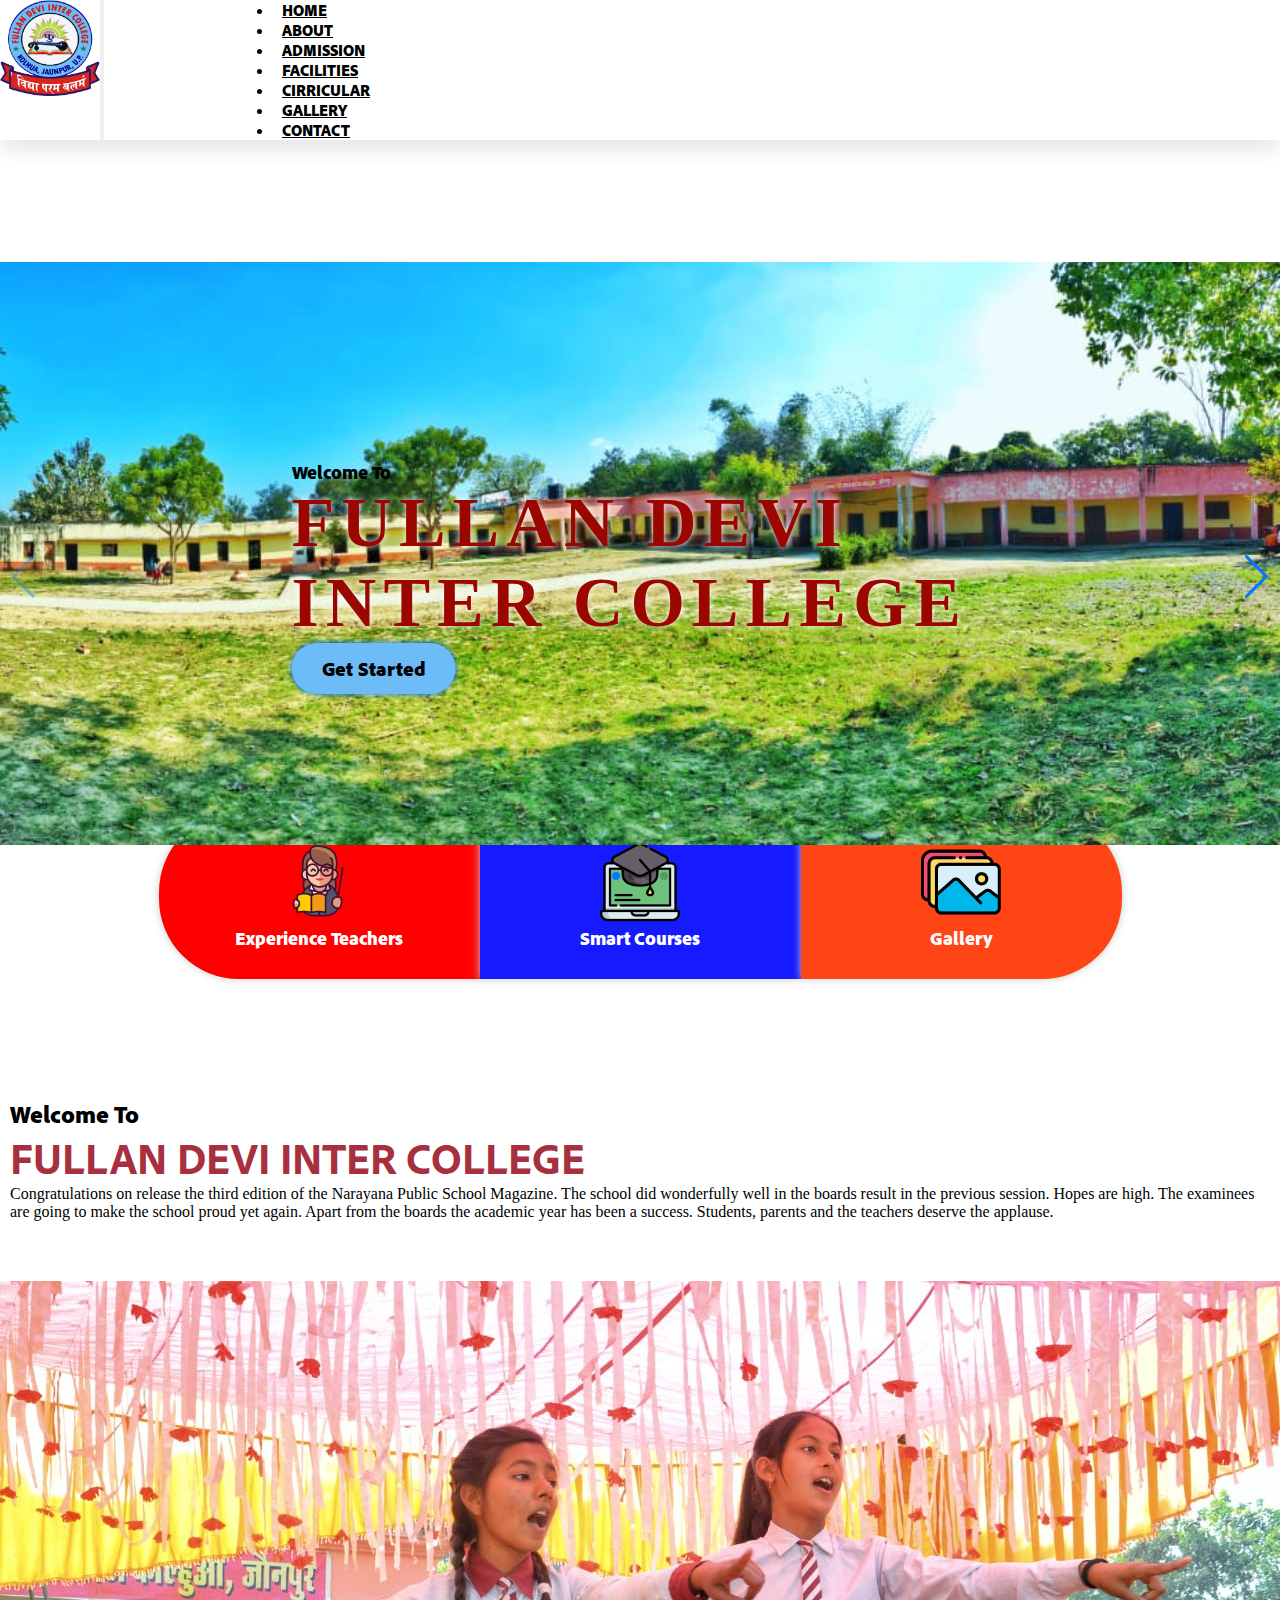
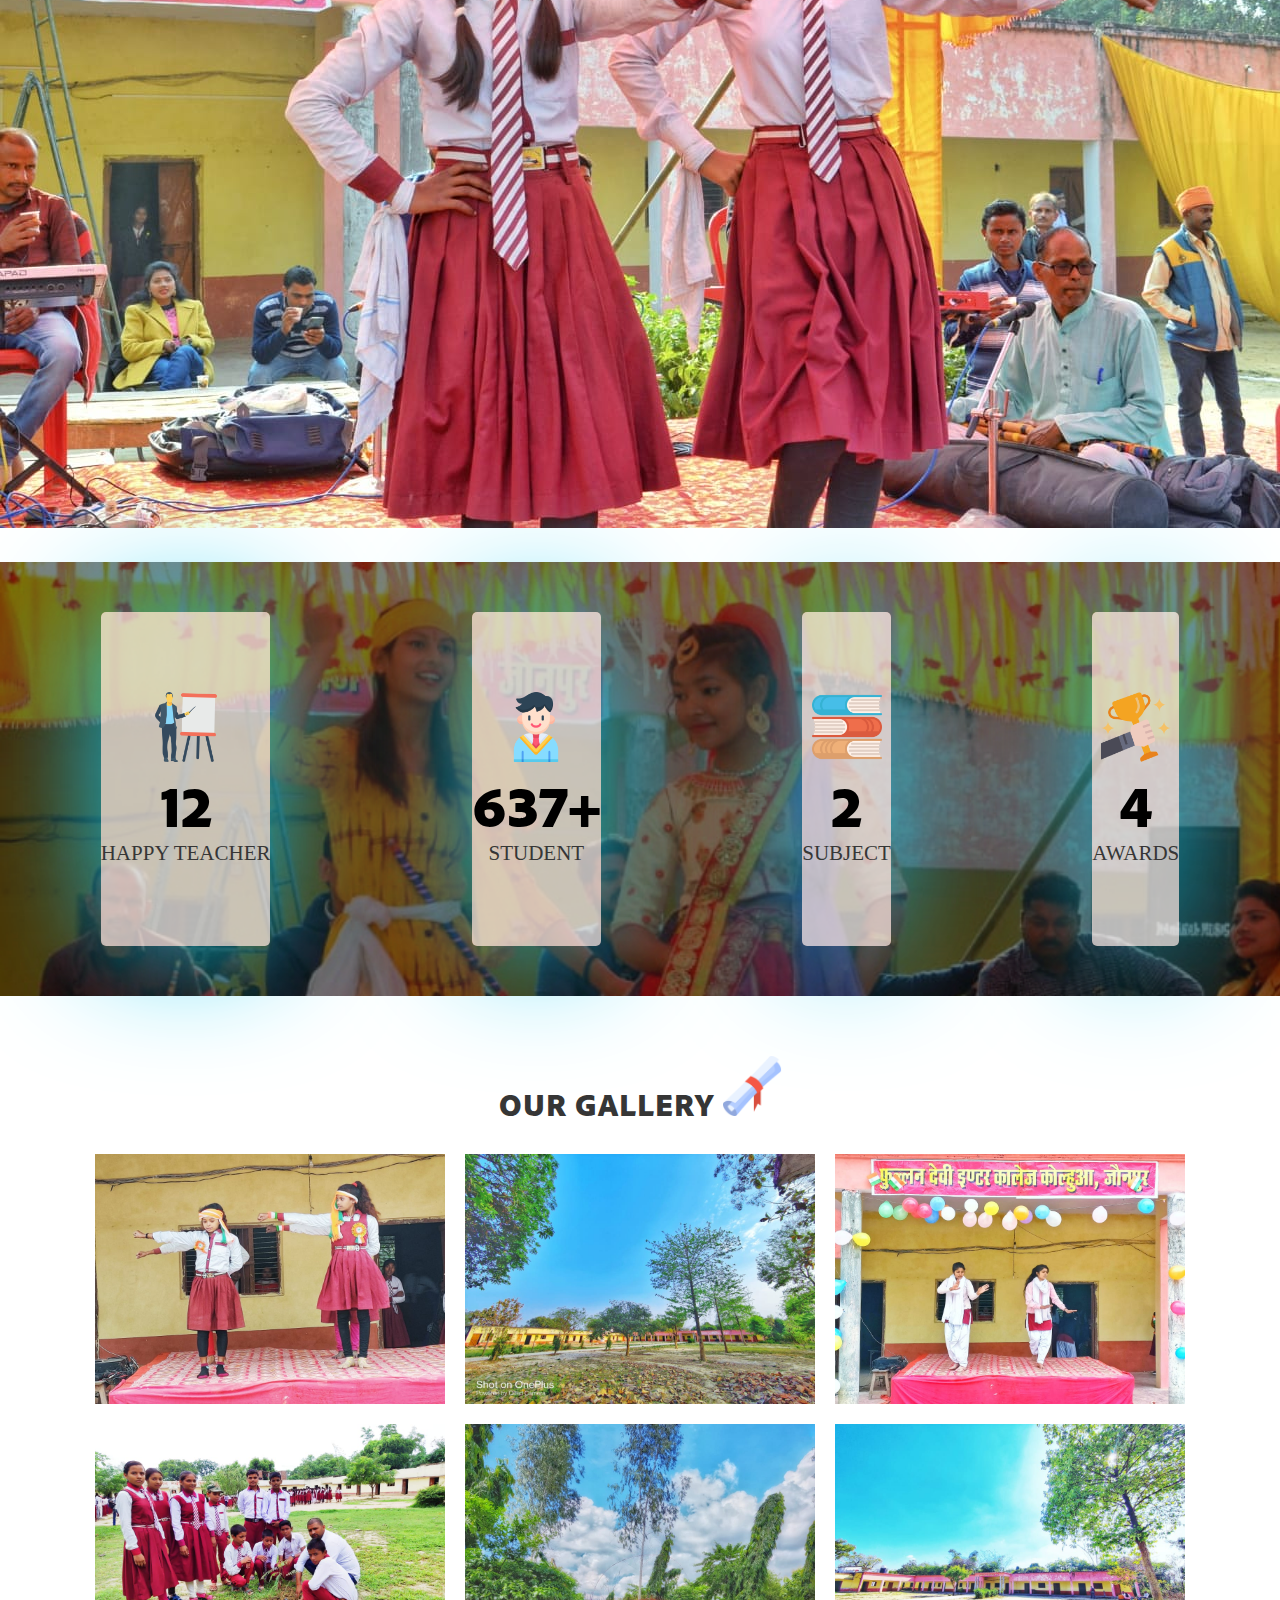
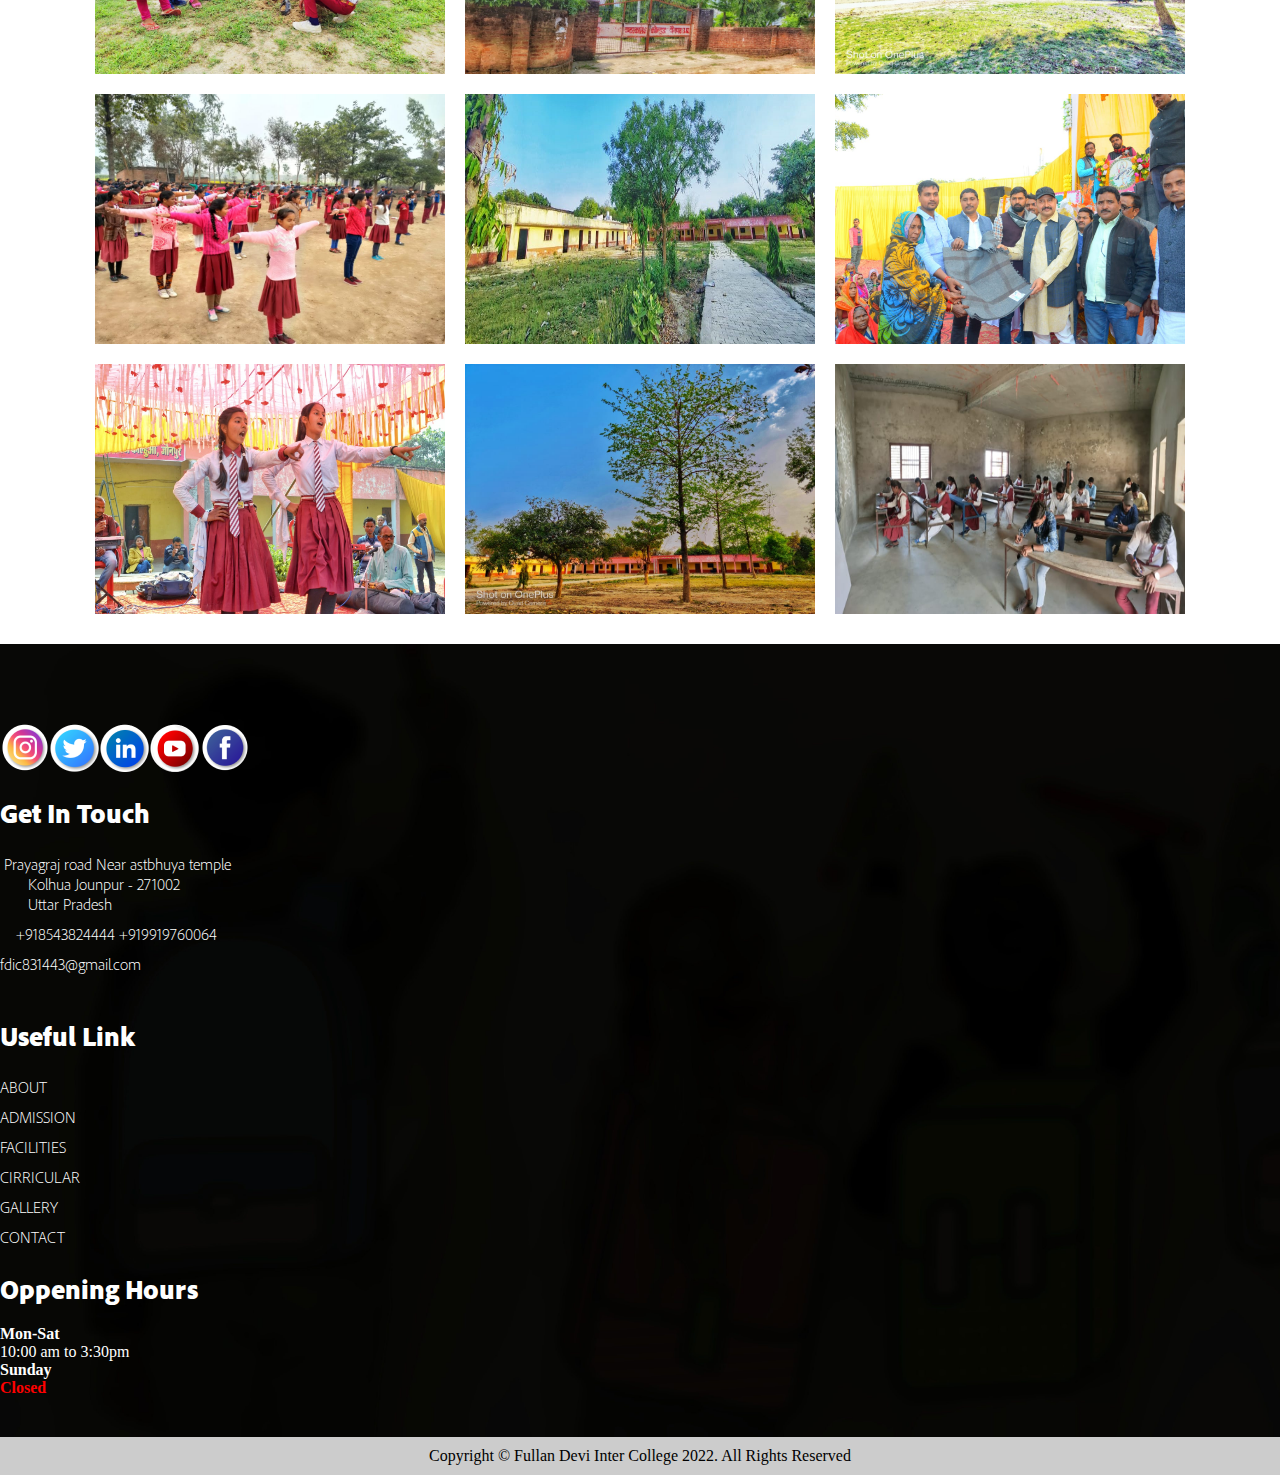
<file: index.html>
<!doctype html>
<html lang="en">

<head>
    <meta charset="utf-8">
    <meta name="viewport" content="width=device-width, initial-scale=1">
    <title>FULLAN DEVI INTER COLLEGE</title>
    <link rel="icon" type="image/x-icon" href="Assets/images/favicon-16x16.png">
    <link href="https://cdn.jsdelivr.net/npm/bootstrap@5.2.0-beta1/dist/css/bootstrap.min.css" rel="stylesheet"
        integrity="sha384-0evHe/X+R7YkIZDRvuzKMRqM+OrBnVFBL6DOitfPri4tjfHxaWutUpFmBp4vmVor" crossorigin="anonymous">
    <link rel="preconnect" href="https://fonts.googleapis.com">
    <link rel="preconnect" href="https://fonts.gstatic.com" crossorigin>
    <link href="https://fonts.googleapis.com/css2?family=Open+Sans:wght@400;500;600&display=swap" rel="stylesheet">
    <link rel="stylesheet" href="https://unpkg.com/swiper/swiper-bundle.min.css" />
    <link rel="stylesheet" href="https://cdnjs.cloudflare.com/ajax/libs/font-awesome/6.1.1/css/all.min.css"
        integrity="sha512-KfkfwYDsLkIlwQp6LFnl8zNdLGxu9YAA1QvwINks4PhcElQSvqcyVLLD9aMhXd13uQjoXtEKNosOWaZqXgel0g=="
        crossorigin="anonymous" referrerpolicy="no-referrer" />
    <link rel="stylesheet" href="css/style.css">
    <style>

    </style>
</head>

<body>
    <section>
        <div class="wrapper_bx fixed-top">
            <div class="container">
                <div class="row">
                    <nav class="navbar navbar-expand-lg navbar-light header">
                        <a class="navbar-brand" href="index.html"><img src="Assets/images/logo.jpeg"
                            style="width:100px" /></a>
                        <button class="navbar-toggler" type="button" data-toggle="collapse" data-target="#navbarNav"
                            aria-controls="navbarNav" aria-expanded="false" aria-label="Toggle navigation">
                            <span class="navbar-toggler-icon"></span>
                        </button>
                        <div class="collapse navbar-collapse" id="navbarNav">
                            <ul class="navbar-nav">
                                <li class="nav-item">
                                    <a class="nav-link active" aria-current="page" href="index.html">HOME</a>
                                </li>
                                <li class="nav-item">
                                    <a class="nav-link" href="about-us.html">ABOUT</a>
                                </li>
                                <li class="nav-item">
                                    <a class="nav-link" href="admission.html">ADMISSION</a>
                                </li>
                                <li class="nav-item">
                                    <a class="nav-link" href="facilities.html">FACILITIES</a>
                                </li>
                                <li class="nav-item">
                                    <a class="nav-link" href="cirricular.html">CIRRICULAR</a>
                                </li>
                                <li class="nav-item">
                                    <a class="nav-link" href="gallery.html">GALLERY</a>
                                </li>
                                <li class="nav-item">
                                    <a class="nav-link" href="contact.html">CONTACT</a>
                                </li>
                            </ul>
                        </div>
                    </nav>
                </div>
            </div>
        </div>
    </section>
    <section>
        <!-- Swiper -->
        <div class="swiper mySwiper">
            <div class="swiper-wrapper">
                <div class="swiper-slide">
                    <img src="Assets/img/banner.jpeg" />
                    <div class="slidercontent">
                        <h3>Welcome To </h3>
                        <h2 style="color: red;color: #9b0700;
                        font-weight: 600;
                        font-size: 70px;
                        font-family: fantasy;
                        letter-spacing: 7px;
                        text-shadow: 0 0 6px #fff;"><strong>FULLAN DEVI INTER COLLEGE </strong></h2>
                        <a href="contact.html"><button>Get Started <i class="fa-solid fa-right-long"></i></button></a>
                    </div>
                </div>
                <div class="swiper-slide">
                    <div class="slidercontent">
                        <h3 style="color: #FFF;">Education for</h3>
                        <h2 style="color: #fff;
                        font-weight: 600;
                        font-size: 70px;
                        font-family: fantasy;
                        letter-spacing: 7px;
                        text-shadow: 0 0 6px rgb(48, 48, 48);"><strong>YOUR CHILDREN </strong></h2>
                        <a href="contact.html"><button>Get Started <i class="fa-solid fa-right-long"></i></button></a>
                    </div>
                    <img src="Assets/img/banner6.jpeg" />
                </div>
                <div class="swiper-slide">
                    <div class="slidercontent">
                        <h3 style="color: #FFF;">Views</h3>
                        <h2 style="color: rgb(0, 247, 41);
                        font-weight: 600;
                        font-size: 70px;
                        font-family: fantasy;
                        letter-spacing: 7px;
                        text-shadow: 0 0 6px rgb(48, 48, 48);"><strong>OUR COLLEGE </strong></h2>
                       <a href="contact.html"><button>Get Started <i class="fa-solid fa-right-long"></i></button></a>
                    </div>
                    <img src="Assets/img/banner30.jpg" />
                </div>
                <div class="swiper-slide" style="background-color: #FFF;">
                    <img src="Assets/img/BANNERONE.png" />
                </div>
            </div>
            <div class="swiper-button-next"></div>
            <div class="swiper-button-prev"></div>
            <div class="swiper-pagination"></div>
        </div>
    </section>
    <section>
        <div class="container">
            <div class="row">
                <div class="wrapper_cont">
                    <div class="box1">
                        <img src="Assets/images/teacher.png" />
                        <h3>Experience Teachers</h3>
                    </div>
                    <div class="box1">
                        <img src="Assets/images/online-learning.png" />
                        <h3>Smart Courses</h3>
                    </div>
                    <div class="box1">
                        <img src="Assets/images/gallery.png" />
                        <h3>Gallery</h3>
                    </div>
                </div>
            </div>
        </div>
    </section>
    <section>
        <div class="container">
            <div class="row" style="padding: 30px 0px;">
                <div class="col-xl-6">
                    <div class="welcome_bx">
                        <h2>Welcome To <br><strong style="color: #a72f3e;font-size: 44px;">FULLAN DEVI INTER COLLEGE
                            </strong></h2>
                        <p>Congratulations on release the third edition of the Narayana Public School Magazine. The
                            school did wonderfully well in the boards result in the previous session. Hopes are high.
                            The examinees are going to make the school proud yet again. Apart from the boards the
                            academic year has been a success. Students, parents and the teachers deserve the applause.
                        </p>
                    </div>
                </div>
                <div class="col-xl-6">
                    <img src="Assets/img/banner23.jpeg" style="width: 100%;" />
                </div>
            </div>
        </div>
    </section>
    <section>
        <div class="bg-students">
            <div class="container">
                <div class="row quadr">
                    <div class="col-xl-3 col-00">
                        <img src="Assets/images/presentation.png" alt="">
                        <h2><span id="value1">70</span></h2>
                        <p>Happy Teacher</p>
                    </div>
                    <div class="col-xl-3 col-00">
                        <img src="Assets/images/student.png" alt="">
                        <h2><span id="value">800</span>+</h2>
                        <p>Student</p>
                    </div>
                    <div class="col-xl-3 col-00">
                        <img src="Assets/images/book.png" alt="">
                        <h2><span id="value2">70</span></h2>
                        <p>Subject</p>

                    </div>
                    <div class="col-xl-3 col-00">
                        <img src="Assets/images/success.png" alt="">
                        <h2><span id="value3">70</span></h2>
                        <p>Awards</p>
                    </div>
                </div>
            </div>
        </div>
    </section>
    <section>
        <div>
            <p class="heading">Our Gallery <img src="Assets/images/scroll.png" alt="" style="width: 60px;"></p>
            <div class="gallery-image">
                <div class="img-box">
                    <img src="Assets/img/banner10.jpeg" alt="" />
                    <div class="transparent-box">
                        <div class="caption">
                            <p>Children Performance</p>
                            <p class="opacity-low">Future Star</p>
                        </div>
                    </div>
                </div>
                <div class="img-box">
                    <img src="Assets/img/banner11.jpeg" alt="" />
                    <div class="transparent-box">
                        <div class="caption">
                            <p>Ground</p>
                            <p class="opacity-low">Gaming Ground</p>
                        </div>
                    </div>
                </div>
                <div class="img-box">
                    <img src="Assets/img/banner12.jpeg" alt="" />
                    <div class="transparent-box">
                        <div class="caption">
                            <p>Children Performance</p>
                            <p class="opacity-low">Enjoying Every Movement</p>
                        </div>
                    </div>
                </div>
                <div class="img-box">
                    <img src="Assets/img/banner13.jpeg" alt="" />
                    <div class="transparent-box">
                        <div class="caption">
                            <p>Planting</p>
                            <p class="opacity-low">For Green Environment</p>
                        </div>
                    </div>
                </div>
                <div class="img-box">
                    <img src="Assets/img/banner14.jpeg" alt="" />
                    <div class="transparent-box">
                        <div class="caption">
                            <p>Welcome Door</p>
                            <p class="opacity-low">Entry</p>
                        </div>
                    </div>
                </div>
                <div class="img-box">
                    <img src="Assets/img/banner16.jpeg" alt="" />
                    <div class="transparent-box">
                        <div class="caption">
                            <p>Park</p>
                            <p class="opacity-low">Playing Ground</p>
                        </div>
                    </div>
                </div>
                <div class="img-box">
                    <img src="Assets/img/banner28.jpeg" alt="" />
                    <div class="transparent-box">
                        <div class="caption">
                            <p>Exercise</p>
                            <p class="opacity-low">PT for Fit</p>
                        </div>
                    </div>
                </div>
                <div class="img-box">
                    <img src="Assets/img/banner30.jpg" alt="" />
                    <div class="transparent-box">
                        <div class="caption">
                            <p>Way for Class</p>
                            <p class="opacity-low">Class Location</p>
                        </div>
                    </div>
                </div>
                <div class="img-box">
                    <img src="Assets/img/banner25.jpeg" alt="" />
                    <div class="transparent-box">
                        <div class="caption">
                            <p>Distribution</p>
                            <p class="opacity-low">Blanket Share</p>
                        </div>
                    </div>
                </div>
                <div class="img-box">
                    <img src="Assets/img/banner23.jpeg" alt="" />
                    <div class="transparent-box">
                        <div class="caption">
                            <p>Best Perfomer</p>
                            <p class="opacity-low">Celebrating Every Year</p>
                        </div>
                    </div>
                </div>
                <div class="img-box">
                    <img src="Assets/img/banner21.jpeg" alt="" />
                    <div class="transparent-box">
                        <div class="caption">
                            <p>Green Plantation</p>
                            <p class="opacity-low">Green India Clean India</p>
                        </div>
                    </div>
                </div>
                <div class="img-box">
                    <img src="Assets/img/banner20.jpeg" alt="" />
                    <div class="transparent-box">
                        <div class="caption">
                            <p>Class Hall</p>
                            <p class="opacity-low">Student Giving Exam</p>
                        </div>
                    </div>
                </div>
            </div>
        </div>
    </section>
    <section>
        <div class="footerWrapper">
            <div class="container">
                <div class="row">
                    <div class="col-xl-3">
                        <div class="socialic">
                            <ul>
                                <li><a href=""><img src="Assets/images/socialicon/New Project (1).png" /></a></li>
                                <li><a href=""><img src="Assets/images/socialicon/New Project (2).png" /></a></li>
                                <li><a href=""><img src="Assets/images/socialicon/New Project (3).png" /></a></li>
                                <li><a href=""><img src="Assets/images/socialicon/New Project (4).png" /></a></li>
                                <li><a href=""><img src="Assets/images/socialicon/New Project.png" /></a></li>
                            </ul>
                        </div>
                    </div>
                    <div class="col-xl-3">
                        <div class="getintouch">
                            <ul>
                                <li>Get In Touch</li>
                                <li><i class="fa-solid fa-building-circle-check"></i> &nbspPrayagraj road Near astbhuya
                                    temple<br>
                                    &nbsp&nbsp&nbsp&nbsp&nbsp&nbsp Kolhua Jounpur - 271002<br>
                                    &nbsp&nbsp&nbsp&nbsp&nbsp&nbsp Uttar Pradesh</li>
                                <li><i class="fa-solid fa-mobile-screen-button"></i>&nbsp&nbsp&nbsp +918543824444
                                    +919919760064 </li>
                                <li><i class="fa-solid fa-envelope-circle-check"></i> fdic831443@gmail.com <br>
                                    &nbsp&nbsp&nbsp&nbsp</li>
                            </ul>
                        </div>
                    </div>
                    <div class="col-xl-3">
                        <div class="getintouch">
                            <ul>
                                <li>Useful Link</li>
                                <li><i class="fa-solid fa-angles-right" style="font-size: 9px;"></i> <a
                                        href="about-us.html">ABOUT</a></li>
                                <li><i class="fa-solid fa-angles-right" style="font-size: 9px;"></i> <a
                                        href="admission.html">ADMISSION</a></li>
                                <li><i class="fa-solid fa-angles-right" style="font-size: 9px;"></i> <a
                                        href="facilities.html">FACILITIES</a></li>
                                <li><i class="fa-solid fa-angles-right" style="font-size: 9px;"></i> <a
                                        href="cirricular.html">CIRRICULAR</a></li>
                                <li><i class="fa-solid fa-angles-right" style="font-size: 9px;"></i> <a
                                        href="gallery.html">GALLERY</a></li>
                                <li><i class="fa-solid fa-angles-right" style="font-size: 9px;"></i> <a
                                        href="contact.html">CONTACT</a></li>
                            </ul>
                        </div>
                    </div>
                    <div class="col-xl-3">
                        <div class="getintouch openone">
                            <ul>
                                <li>Oppening Hours</li>
                                <div class="container">
                                    <div class="row">
                                        <div class="col-xl-6">
                                            <p><strong>Mon-Sat</strong></p>
                                        </div>
                                        <div class="col-xl-6">
                                            <p>10:00 am to 3:30pm</p>
                                        </div>
                                    </div>
                                    <!-- <div class="row">
                                        <div class="col-xl-6">
                                            <p><b>
                                                Saturday
                                            </b></p>
                                        </div>
                                        <div class="col-xl-6">
                                            <p>08:00-14:00</p>
                                        </div>
                                    </div> -->
                                    <div class="row">
                                        <div class="col-xl-6">
                                            <p><b>Sunday</b></p>
                                        </div>
                                        <div class="col-xl-6">
                                            <p style="color: red;font-weight:600">Closed</p>
                                        </div>
                                    </div>
                                </div>
                            </ul>
                        </div>
                    </div>
                </div>
            </div>
        </div>
    </section>
    <section>
        <div class="copyright">
            <p>Copyright © Fullan Devi Inter College 2022. All Rights Reserved</p>
        </div>
    </section>
    <!-- Initialize Swiper -->
    <!-- Swiper JS -->
    <script src="https://unpkg.com/swiper/swiper-bundle.min.js"></script>
    <!-- Initialize Swiper -->
    <script>
        var swiper = new Swiper(".mySwiper", {
            spaceBetween: 30,
            effect: "fade",
            navigation: {
                nextEl: ".swiper-button-next",
                prevEl: ".swiper-button-prev",
            },
            pagination: {
                el: ".swiper-pagination",
                clickable: true,
            },
        });
    </script>
</body>
<script src="https://code.jquery.com/jquery-3.2.1.slim.min.js"
    integrity="sha384-KJ3o2DKtIkvYIK3UENzmM7KCkRr/rE9/Qpg6aAZGJwFDMVNA/GpGFF93hXpG5KkN"
    crossorigin="anonymous"></script>
<script src="https://cdn.jsdelivr.net/npm/popper.js@1.12.9/dist/umd/popper.min.js"
    integrity="sha384-ApNbgh9B+Y1QKtv3Rn7W3mgPxhU9K/ScQsAP7hUibX39j7fakFPskvXusvfa0b4Q"
    crossorigin="anonymous"></script>
<script src="https://cdn.jsdelivr.net/npm/bootstrap@4.0.0/dist/js/bootstrap.min.js"
    integrity="sha384-JZR6Spejh4U02d8jOt6vLEHfe/JQGiRRSQQxSfFWpi1MquVdAyjUar5+76PVCmYl"
    crossorigin="anonymous"></script>
<script>
    function animateValue(obj, start, end, duration) {
  let startTimestamp = null;
  const step = (timestamp) => {
    if (!startTimestamp) startTimestamp = timestamp;
    const progress = Math.min((timestamp - startTimestamp) / duration, 1);
    obj.innerHTML = Math.floor(progress * (end - start) + start);
    if (progress < 1) {
      window.requestAnimationFrame(step);
    }
  };
  window.requestAnimationFrame(step);
}

const obj = document.getElementById("value");
animateValue(obj, 500, 800,2000);

const obj2 = document.getElementById("value1");
animateValue(obj2, 0, 70, 5000);
const obj3 = document.getElementById("value2");
animateValue(obj3, 0, 15, 5000);
const obj4 = document.getElementById("value3");
animateValue(obj4, 0, 22, 5000);
</script>
</html>
</file>
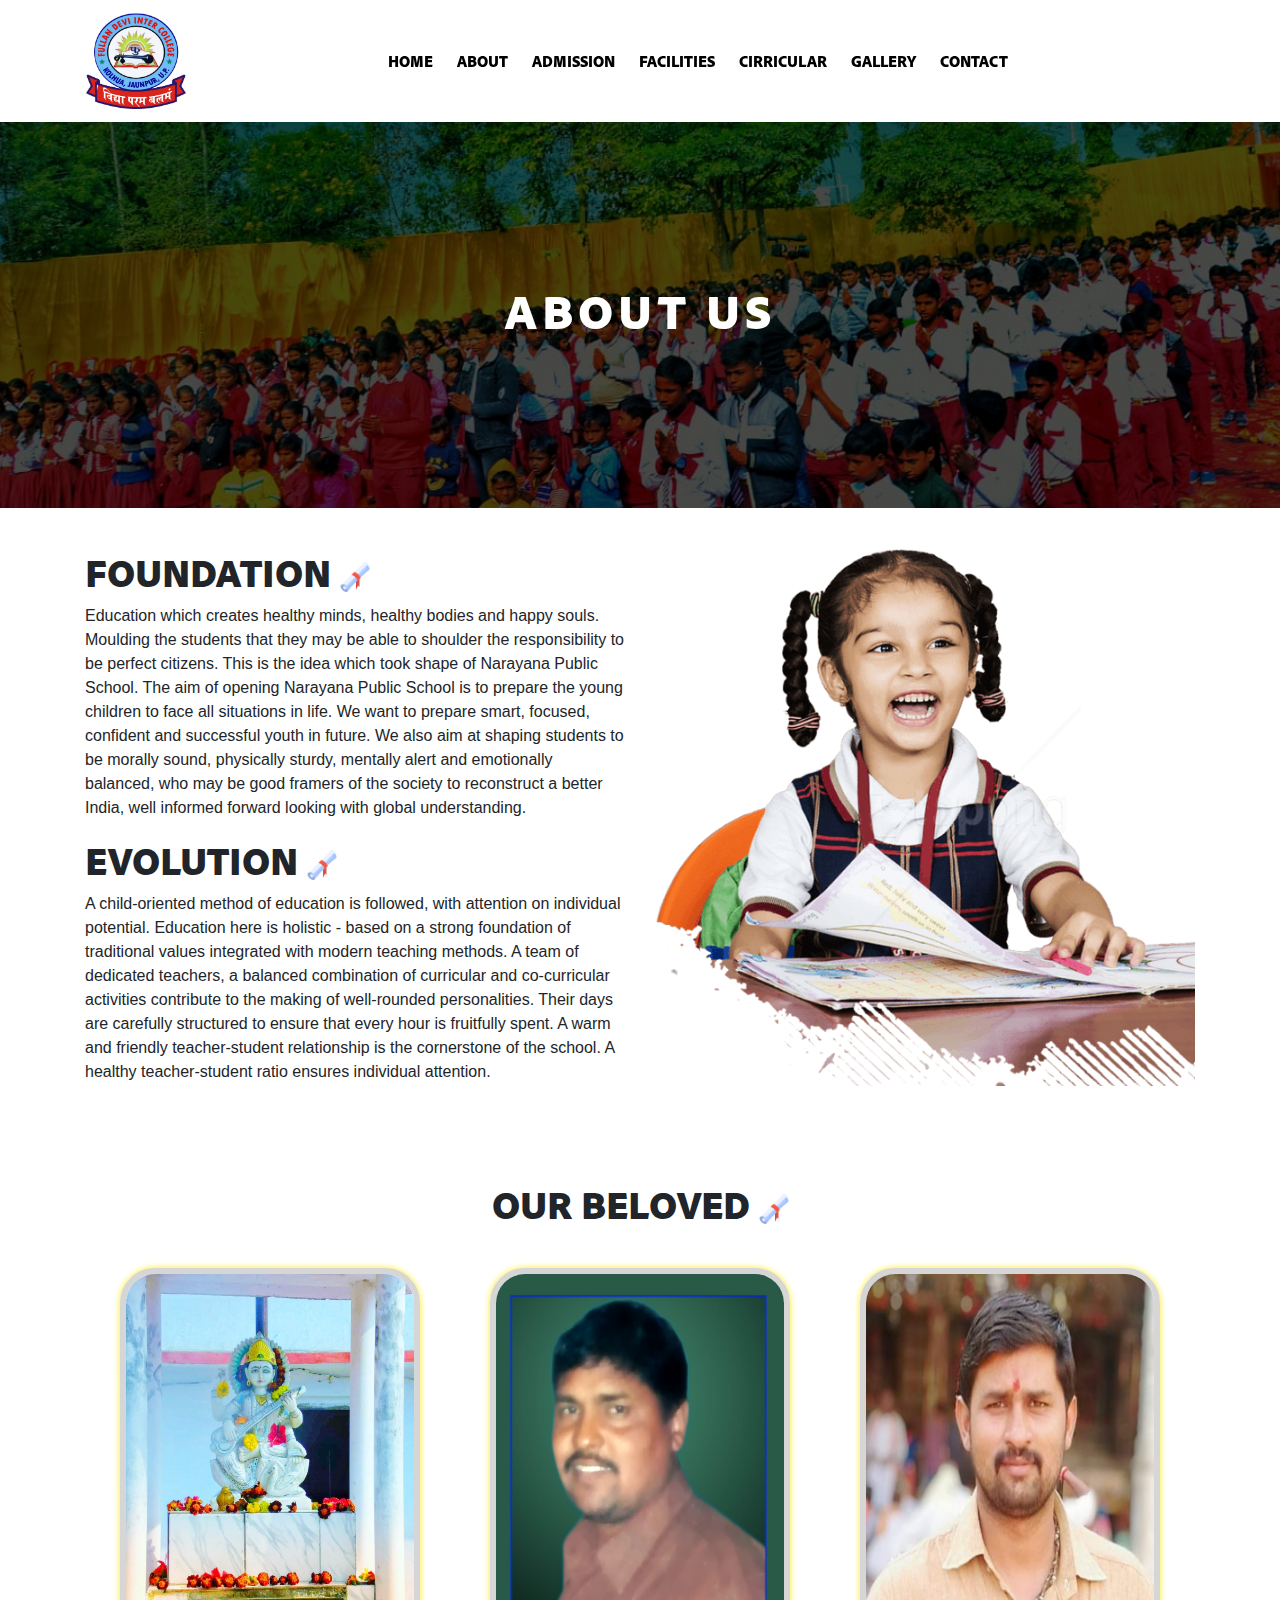
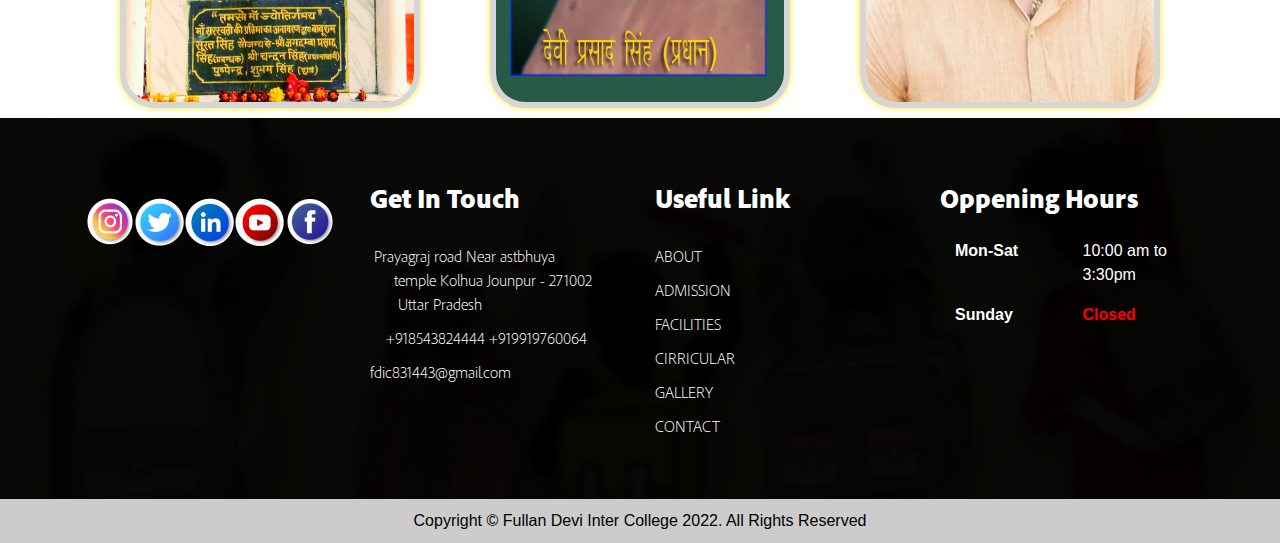
<file: about-us.html>
<!doctype html>
<html lang="en">

<head>
    <!-- Required meta tags -->
    <meta charset="utf-8">
    <meta name="viewport" content="width=device-width, initial-scale=1, shrink-to-fit=no">
    <title>FULLAN DEVI INTER COLLEGE</title>
    <link rel="icon" type="image/x-icon" href="Assets/images/favicon-16x16.png">
    <!-- Bootstrap CSS -->
    <link rel="stylesheet" href="https://cdn.jsdelivr.net/npm/bootstrap@4.0.0/dist/css/bootstrap.min.css"
        integrity="sha384-Gn5384xqQ1aoWXA+058RXPxPg6fy4IWvTNh0E263XmFcJlSAwiGgFAW/dAiS6JXm" crossorigin="anonymous">
    <link rel="stylesheet" href="https://cdnjs.cloudflare.com/ajax/libs/font-awesome/6.1.1/css/all.min.css"
        integrity="sha512-KfkfwYDsLkIlwQp6LFnl8zNdLGxu9YAA1QvwINks4PhcElQSvqcyVLLD9aMhXd13uQjoXtEKNosOWaZqXgel0g=="
        crossorigin="anonymous" referrerpolicy="no-referrer" />
    <link rel="stylesheet" href="css/style.css">
    <style>
        .container1 {
        position: relative;
        width: 100%;
        }

        .image {
        display: block;
        width: 100%;
        height: auto;
        }

        .overlay {
        position: absolute;
        top: 0;
        bottom: 0;
        left: 0;
        right: 0;
        height: 100%;
        width: 100%;
        opacity: 0;
        transition: .5s ease;
        background-color: #008CBA;
        border-radius: 35px;
        }

        .container1:hover .overlay {
        opacity: 1;
        border-radius: 35px;
        }

        .text {
        color: white;
        font-size: 20px;
        position: absolute;
        top: 50%;
        left: 50%;
        -webkit-transform: translate(-50%, -50%);
        -ms-transform: translate(-50%, -50%);
        transform: translate(-50%, -50%);
        text-align: center;
        }
        .row.senst img {
            width: 300px;
            height: 440px;
            text-align: center;
            border-radius: 35px;
            box-shadow: 0 0 6px #ffea15;
            border: 6px solid #cccc;
            margin: auto;
        }
    </style>
</head>

<body>
    <section>
        <div class="wrapper_bx fixed-top">
            <div class="container">
                <div class="row">
                    <nav class="navbar navbar-expand-lg navbar-light header">
                        <a class="navbar-brand" href="index.html"><img src="Assets/images/logo.jpeg"
                            style="width:100px" /></a>
                        <button class="navbar-toggler" type="button" data-toggle="collapse" data-target="#navbarNav"
                            aria-controls="navbarNav" aria-expanded="false" aria-label="Toggle navigation">
                            <span class="navbar-toggler-icon"></span>
                        </button>
                        <div class="collapse navbar-collapse" id="navbarNav">
                            <ul class="navbar-nav">
                                <li class="nav-item">
                                    <a class="nav-link active" aria-current="page" href="index.html">HOME</a>
                                </li>
                                <li class="nav-item">
                                    <a class="nav-link" href="about-us.html">ABOUT</a>
                                </li>
                                <li class="nav-item">
                                    <a class="nav-link" href="admission.html">ADMISSION</a>
                                </li>
                                <li class="nav-item">
                                    <a class="nav-link" href="facilities.html">FACILITIES</a>
                                </li>
                                <li class="nav-item">
                                    <a class="nav-link" href="cirricular.html">CIRRICULAR</a>
                                </li>
                                <li class="nav-item">
                                    <a class="nav-link" href="gallery.html">GALLERY</a>
                                </li>
                                <li class="nav-item">
                                    <a class="nav-link" href="contact.html">CONTACT</a>
                                </li>
                            </ul>
                        </div>
                    </nav>
                </div>
            </div>
        </div>
    </section>
    <section>
        <div class="banner-wrapper" style="margin-top:120px">
            <div class="container">
                <div class="row">
                    <div class="head1">
                        <h1 style="text-align: center;padding:120px 0px">About Us</h1>
                    </div>
                </div>
            </div>
        </div>
    </section>
    <section>
        <div class="foundation">
            <div class="container">
                <div class="onecontainer">
                    <div class="row">
                        <div class="col-xl-6 col-md-12">
                            <h1>FOUNDATION <img src="Assets/images/scroll.png" alt="" style="width: 30px;"></h1>
                            <p>Education which creates healthy minds, healthy bodies and happy souls. Moulding the
                                students that they may be able to shoulder the responsibility to be perfect citizens.
                                This is the idea which took shape of Narayana Public School. The aim of opening Narayana
                                Public School is to prepare the young children to face all situations in life. We want
                                to prepare smart, focused, confident and successful youth in future. We also aim at
                                shaping students to be morally sound, physically sturdy, mentally alert and emotionally
                                balanced, who may be good framers of the society to reconstruct a better India, well
                                informed forward looking with global understanding.</p>
                            <h1>EVOLUTION <img src="Assets/images/scroll.png" alt="" style="width: 30px;"></h1>
                            <p>A child-oriented method of education is followed, with attention on individual potential.
                                Education here is holistic - based on a strong foundation of traditional values
                                integrated with modern teaching methods. A team of dedicated teachers, a balanced
                                combination of curricular and co-curricular activities contribute to the making of
                                well-rounded personalities. Their days are carefully structured to ensure that every
                                hour is fruitfully spent. A warm and friendly teacher-student relationship is the
                                cornerstone of the school. A healthy teacher-student ratio ensures individual attention.
                            </p>
                        </div>
                        <div class="col-xl-6 col-md-12">
                            <img src="Assets/images/22.png" alt="" style="width:100%">
                        </div>
                    </div>
                </div>
            </div>
        </div>
    </section>
    <section class="foundation">
        <div class="container">
            <h1 style="text-align: center;margin: 40px 0px;">OUR BELOVED <img src="Assets/images/scroll.png" alt="" style="width: 30px;"></h1>
            <div class="row senst" style="margin: 10px 0px;">
                <div class="col-xl-4" style="text-align: center;">
                    <div class="container1">
                        <img src="Assets/images/god.jpeg" alt="Avatar" class="image">
                        <div class="overlay">
                          <div class="text">
                            ओम ऐं ह्रीं क्लीं महासरस्वती देव्यै नमः। जय सरस्वती माता, मैया जय सरस्वती माता। सद्गुण वैभवशालिनी, त्रिभुवन विख्याता।।
                          </div>
                        </div>
                      </div>
                </div>
                <div class="col-xl-4">
                    <div class="container1">
                        <img src="Assets/images/devi prasad singh.jpeg" alt="Avatar" class="image">
                        <div class="overlay">
                          <div class="text">DEVI PRASAD SINGH</div>
                        </div>
                      </div>
                </div>
                <div class="col-xl-4">
                    <div class="container1">
                        <img src="Assets/images/manager.jpeg" alt="Avatar" class="image">
                        <div class="overlay">
                          <div class="text">MANAGER</div>
                        </div>
                      </div>
                </div>
            </div>
        </div> 
    </section>
    <section>
        <div class="footerWrapper">
            <div class="container">
                <div  class="row">
                    <div class="col-xl-3">
                       <div class="socialic">
                        <ul>
                            <li><a href=""><img src="Assets/images/socialicon/New Project (1).png"/></a></li>
                            <li><a href=""><img src="Assets/images/socialicon/New Project (2).png"/></a></li>
                            <li><a href=""><img src="Assets/images/socialicon/New Project (3).png"/></a></li>
                            <li><a href=""><img src="Assets/images/socialicon/New Project (4).png"/></a></li>
                            <li><a href=""><img src="Assets/images/socialicon/New Project.png"/></a></li>
                        </ul>
                       </div>
                    </div>
                    <div class="col-xl-3">
                            <div class="getintouch">
                                <ul>
                                    <li>Get In Touch</li>
                                    <li><i class="fa-solid fa-building-circle-check"></i> &nbspPrayagraj road Near astbhuya<br>
                                        &nbsp&nbsp&nbsp&nbsp&nbsp&nbsptemple Kolhua Jounpur - 271002<br>
                                        &nbsp&nbsp&nbsp&nbsp&nbsp&nbsp Uttar Pradesh</li>
                                        <li><i class="fa-solid fa-mobile-screen-button"></i>&nbsp&nbsp&nbsp +918543824444 +919919760064 </li>
                                        <li><i class="fa-solid fa-envelope-circle-check"></i> fdic831443@gmail.com <br>  &nbsp&nbsp&nbsp&nbsp</li>
                                </ul>
                            </div>
                    </div>
                    <div class="col-xl-3">
                        <div class="getintouch">
                            <ul>
                                <li>Useful Link</li>
                                <li><i class="fa-solid fa-angles-right" style="font-size: 9px;"></i> <a href="about-us.html">ABOUT</a></li>
                                <li><i class="fa-solid fa-angles-right" style="font-size: 9px;"></i> <a href="admission.html">ADMISSION</a></li>
                                <li><i class="fa-solid fa-angles-right" style="font-size: 9px;"></i> <a href="facilities.html">FACILITIES</a></li>
                                <li><i class="fa-solid fa-angles-right" style="font-size: 9px;"></i> <a href="cirricular.html">CIRRICULAR</a></li>
                                <li><i class="fa-solid fa-angles-right" style="font-size: 9px;"></i> <a href="gallery.html">GALLERY</a></li>
                                <li><i class="fa-solid fa-angles-right" style="font-size: 9px;"></i> <a href="contact.html">CONTACT</a></li>
                            </ul>
                        </div>
                    </div>
                    <div class="col-xl-3">
                        <div class="getintouch openone">
                            <ul>
                                <li>Oppening Hours</li>
                                <div class="container">
                                    <div class="row">
                                        <div class="col-xl-6">
                                            <p><strong>Mon-Sat</strong></p>
                                        </div>
                                        <div class="col-xl-6">
                                            <p>10:00 am to 3:30pm</p>
                                        </div>
                                    </div>
                                    <!-- <div class="row">
                                        <div class="col-xl-6">
                                            <p><b>
                                                Saturday
                                            </b></p>
                                        </div>
                                        <div class="col-xl-6">
                                            <p>08:00-14:00</p>
                                        </div>
                                    </div> -->
                                    <div class="row">
                                        <div class="col-xl-6">
                                            <p><b>Sunday</b></p>
                                        </div>
                                        <div class="col-xl-6">
                                            <p style="color: red;font-weight:600">Closed</p>
                                        </div>
                                    </div>
                                </div>
                            </ul>
                        </div>
                    </div>
                </div>
            </div>
        </div>
    </section>
    <section>
        <div class="copyright">
            <p>Copyright © Fullan Devi Inter College 2022. All Rights Reserved</p>
        </div>
    </section>
    <!-- jQuery first, then Popper.js, then Bootstrap JS -->
    <script src="https://code.jquery.com/jquery-3.2.1.slim.min.js"
        integrity="sha384-KJ3o2DKtIkvYIK3UENzmM7KCkRr/rE9/Qpg6aAZGJwFDMVNA/GpGFF93hXpG5KkN"
        crossorigin="anonymous"></script>
    <script src="https://cdn.jsdelivr.net/npm/popper.js@1.12.9/dist/umd/popper.min.js"
        integrity="sha384-ApNbgh9B+Y1QKtv3Rn7W3mgPxhU9K/ScQsAP7hUibX39j7fakFPskvXusvfa0b4Q"
        crossorigin="anonymous"></script>
    <script src="https://cdn.jsdelivr.net/npm/bootstrap@4.0.0/dist/js/bootstrap.min.js"
        integrity="sha384-JZR6Spejh4U02d8jOt6vLEHfe/JQGiRRSQQxSfFWpi1MquVdAyjUar5+76PVCmYl"
        crossorigin="anonymous"></script>
</body>

</html>
</file>
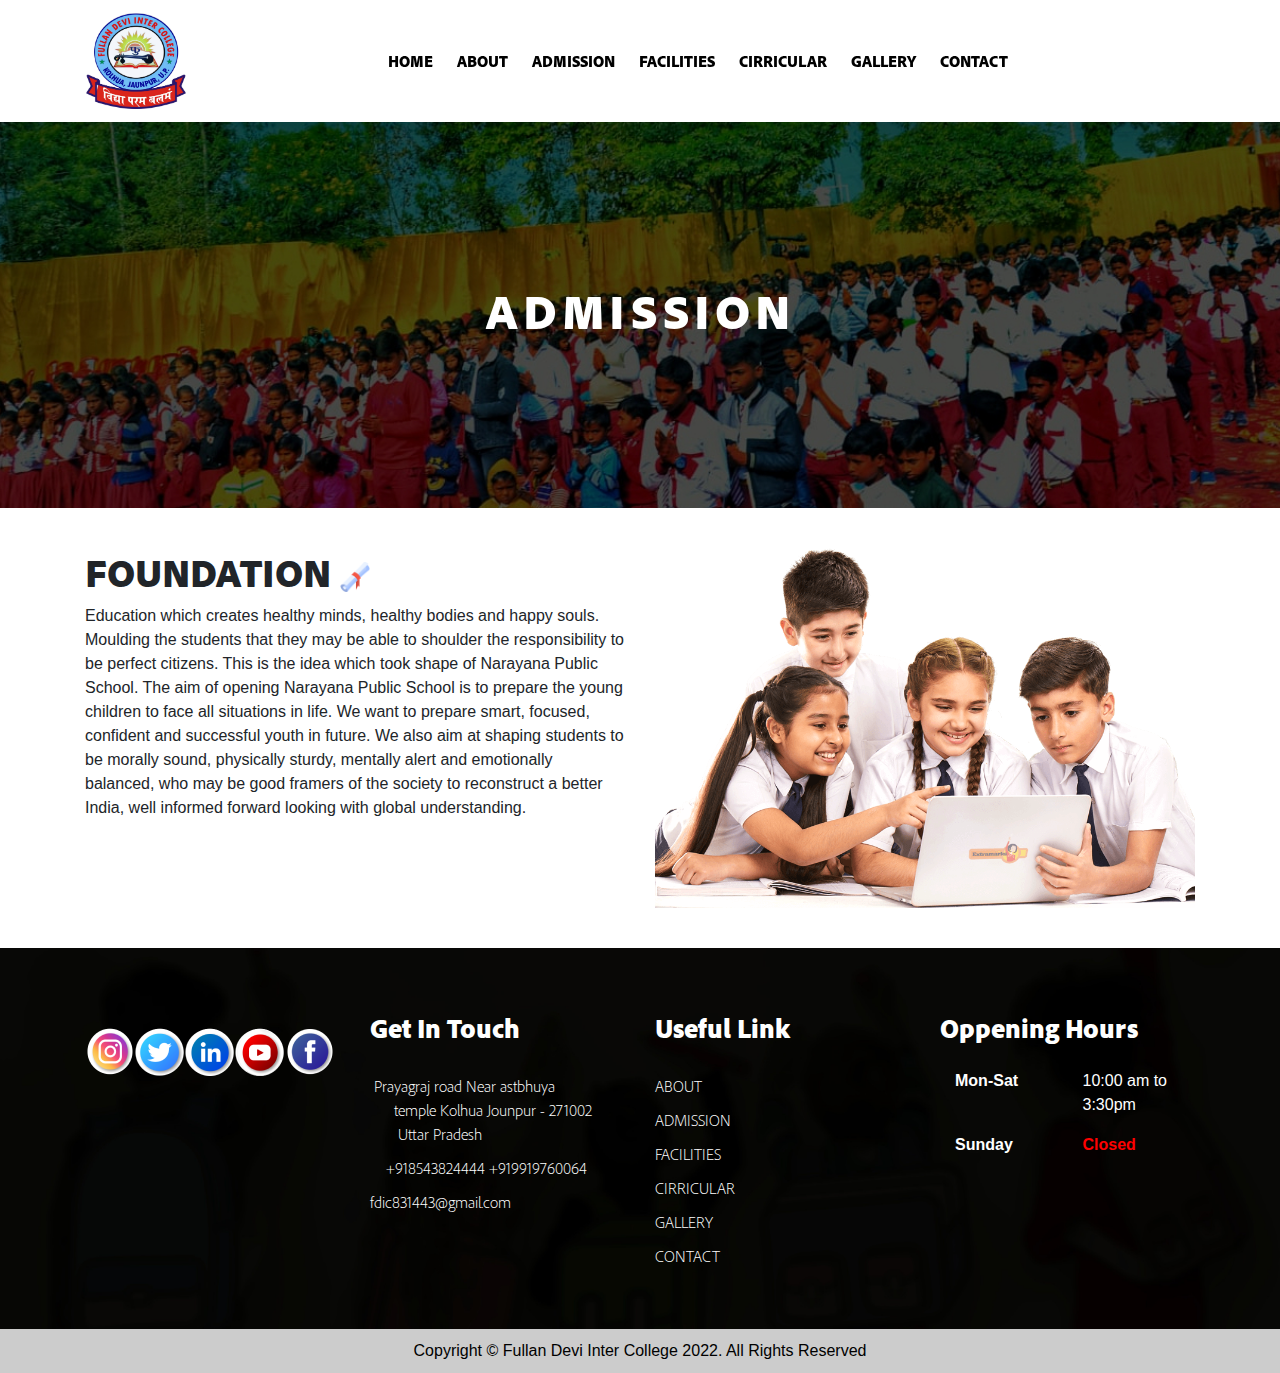
<file: admission.html>
<!doctype html>
<html lang="en">

<head>
    <!-- Required meta tags -->
    <meta charset="utf-8">
    <meta name="viewport" content="width=device-width, initial-scale=1, shrink-to-fit=no">
    <title>FULLAN DEVI INTER COLLEGE</title>
    <link rel="icon" type="image/x-icon" href="Assets/images/favicon-16x16.png">
    
    <!-- Bootstrap CSS -->
    <link rel="stylesheet" href="https://cdn.jsdelivr.net/npm/bootstrap@4.0.0/dist/css/bootstrap.min.css"
        integrity="sha384-Gn5384xqQ1aoWXA+058RXPxPg6fy4IWvTNh0E263XmFcJlSAwiGgFAW/dAiS6JXm" crossorigin="anonymous">
    <link rel="stylesheet" href="https://cdnjs.cloudflare.com/ajax/libs/font-awesome/6.1.1/css/all.min.css"
        integrity="sha512-KfkfwYDsLkIlwQp6LFnl8zNdLGxu9YAA1QvwINks4PhcElQSvqcyVLLD9aMhXd13uQjoXtEKNosOWaZqXgel0g=="
        crossorigin="anonymous" referrerpolicy="no-referrer" />
    <link rel="stylesheet" href="css/style.css">
    <style>

    </style>
</head>

<body>
    <section>

        <div class="wrapper_bx fixed-top">
            <div class="container">
                <div class="row">
                    <nav class="navbar navbar-expand-lg navbar-light header">
                        <a class="navbar-brand" href="index.html"><img src="Assets/images/logo.jpeg"
                            style="width:100px" /></a>
                        <button class="navbar-toggler" type="button" data-toggle="collapse" data-target="#navbarNav"
                            aria-controls="navbarNav" aria-expanded="false" aria-label="Toggle navigation">
                            <span class="navbar-toggler-icon"></span>
                        </button>
                        <div class="collapse navbar-collapse" id="navbarNav">
                            <ul class="navbar-nav">
                                <li class="nav-item">
                                    <a class="nav-link active" aria-current="page" href="index.html">HOME</a>
                                </li>
                                <li class="nav-item">
                                    <a class="nav-link" href="about-us.html">ABOUT</a>
                                </li>
                                <li class="nav-item">
                                    <a class="nav-link" href="admission.html">ADMISSION</a>
                                </li>
                                <li class="nav-item">
                                    <a class="nav-link" href="facilities.html">FACILITIES</a>
                                </li>
                                <li class="nav-item">
                                    <a class="nav-link" href="cirricular.html">CIRRICULAR</a>
                                </li>
                                <li class="nav-item">
                                    <a class="nav-link" href="gallery.html">GALLERY</a>
                                </li>
                                <li class="nav-item">
                                    <a class="nav-link" href="contact.html">CONTACT</a>
                                </li>
                            </ul>
                        </div>
                    </nav>
                </div>
            </div>
        </div>
    </section>
    <section>
        <div class="banner-wrapper" style="margin-top:120px">
            <div class="container">
                <div class="row">
                    <div class="head1">
                        <h1 style="text-align: center;padding:120px 0px">ADMISSION</h1>
                    </div>
                </div>
            </div>
        </div>
    </section>
    <section>
        <div class="foundation">
            <div class="container">
                <div class="onecontainer">
                    <div class="row">
                        <div class="col-xl-6 col-md-12">
                            <h1>FOUNDATION <img src="Assets/images/scroll.png" alt="" style="width: 30px;"></h1>
                            <p>Education which creates healthy minds, healthy bodies and happy souls. Moulding the
                                students that they may be able to shoulder the responsibility to be perfect citizens.
                                This is the idea which took shape of Narayana Public School. The aim of opening Narayana
                                Public School is to prepare the young children to face all situations in life. We want
                                to prepare smart, focused, confident and successful youth in future. We also aim at
                                shaping students to be morally sound, physically sturdy, mentally alert and emotionally
                                balanced, who may be good framers of the society to reconstruct a better India, well
                                informed forward looking with global understanding.</p>
                        </div>
                        <div class="col-xl-6 col-md-12">
                            <img src="Assets/images/33.png" alt="" style="width:100%">
                        </div>
                    </div>
                </div>
            </div>
        </div>
    </section>
    <section>
        <div class="footerWrapper">
            <div class="container">
                <div  class="row">
                    <div class="col-xl-3">
                       <div class="socialic">
                        <ul>
                            <li><a href=""><img src="Assets/images/socialicon/New Project (1).png"/></a></li>
                            <li><a href=""><img src="Assets/images/socialicon/New Project (2).png"/></a></li>
                            <li><a href=""><img src="Assets/images/socialicon/New Project (3).png"/></a></li>
                            <li><a href=""><img src="Assets/images/socialicon/New Project (4).png"/></a></li>
                            <li><a href=""><img src="Assets/images/socialicon/New Project.png"/></a></li>
                        </ul>
                       </div>
                    </div>
                    <div class="col-xl-3">
                            <div class="getintouch">
                                <ul>
                                    <li>Get In Touch</li>
                                    <li><i class="fa-solid fa-building-circle-check"></i> &nbspPrayagraj road Near astbhuya<br>
                                        &nbsp&nbsp&nbsp&nbsp&nbsp&nbsptemple Kolhua Jounpur - 271002<br>
                                        &nbsp&nbsp&nbsp&nbsp&nbsp&nbsp Uttar Pradesh</li>
                                        <li><i class="fa-solid fa-mobile-screen-button"></i>&nbsp&nbsp&nbsp +918543824444 +919919760064 </li>
                                        <li><i class="fa-solid fa-envelope-circle-check"></i> fdic831443@gmail.com <br>  &nbsp&nbsp&nbsp&nbsp</li>
                                </ul>
                            </div>
                    </div>
                    <div class="col-xl-3">
                        <div class="getintouch">
                            <ul>
                                <li>Useful Link</li>
                                <li><i class="fa-solid fa-angles-right" style="font-size: 9px;"></i> <a href="about-us.html">ABOUT</a></li>
                                <li><i class="fa-solid fa-angles-right" style="font-size: 9px;"></i> <a href="admission.html">ADMISSION</a></li>
                                <li><i class="fa-solid fa-angles-right" style="font-size: 9px;"></i> <a href="facilities.html">FACILITIES</a></li>
                                <li><i class="fa-solid fa-angles-right" style="font-size: 9px;"></i> <a href="cirricular.html">CIRRICULAR</a></li>
                                <li><i class="fa-solid fa-angles-right" style="font-size: 9px;"></i> <a href="gallery.html">GALLERY</a></li>
                                <li><i class="fa-solid fa-angles-right" style="font-size: 9px;"></i> <a href="contact.html">CONTACT</a></li>
                            </ul>
                        </div>
                    </div>
                    <div class="col-xl-3">
                        <div class="getintouch openone">
                            <ul>
                                <li>Oppening Hours</li>
                                <div class="container">
                                    <div class="row">
                                        <div class="col-xl-6">
                                            <p><strong>Mon-Sat</strong></p>
                                        </div>
                                        <div class="col-xl-6">
                                            <p>10:00 am to 3:30pm</p>
                                        </div>
                                    </div>
                                    <!-- <div class="row">
                                        <div class="col-xl-6">
                                            <p><b>
                                                Saturday
                                            </b></p>
                                        </div>
                                        <div class="col-xl-6">
                                            <p>08:00-14:00</p>
                                        </div>
                                    </div> -->
                                    <div class="row">
                                        <div class="col-xl-6">
                                            <p><b>Sunday</b></p>
                                        </div>
                                        <div class="col-xl-6">
                                            <p style="color: red;font-weight:600">Closed</p>
                                        </div>
                                    </div>
                                </div>
                            </ul>
                        </div>
                    </div>
                </div>
            </div>
        </div>
    </section>
    <section>
        <div class="copyright">
            <p>Copyright © Fullan Devi Inter College 2022. All Rights Reserved</p>
        </div>
    </section>
    <!-- jQuery first, then Popper.js, then Bootstrap JS -->
    <script src="https://code.jquery.com/jquery-3.2.1.slim.min.js"
        integrity="sha384-KJ3o2DKtIkvYIK3UENzmM7KCkRr/rE9/Qpg6aAZGJwFDMVNA/GpGFF93hXpG5KkN"
        crossorigin="anonymous"></script>
    <script src="https://cdn.jsdelivr.net/npm/popper.js@1.12.9/dist/umd/popper.min.js"
        integrity="sha384-ApNbgh9B+Y1QKtv3Rn7W3mgPxhU9K/ScQsAP7hUibX39j7fakFPskvXusvfa0b4Q"
        crossorigin="anonymous"></script>
    <script src="https://cdn.jsdelivr.net/npm/bootstrap@4.0.0/dist/js/bootstrap.min.js"
        integrity="sha384-JZR6Spejh4U02d8jOt6vLEHfe/JQGiRRSQQxSfFWpi1MquVdAyjUar5+76PVCmYl"
        crossorigin="anonymous"></script>
</body>

</html>
</file>
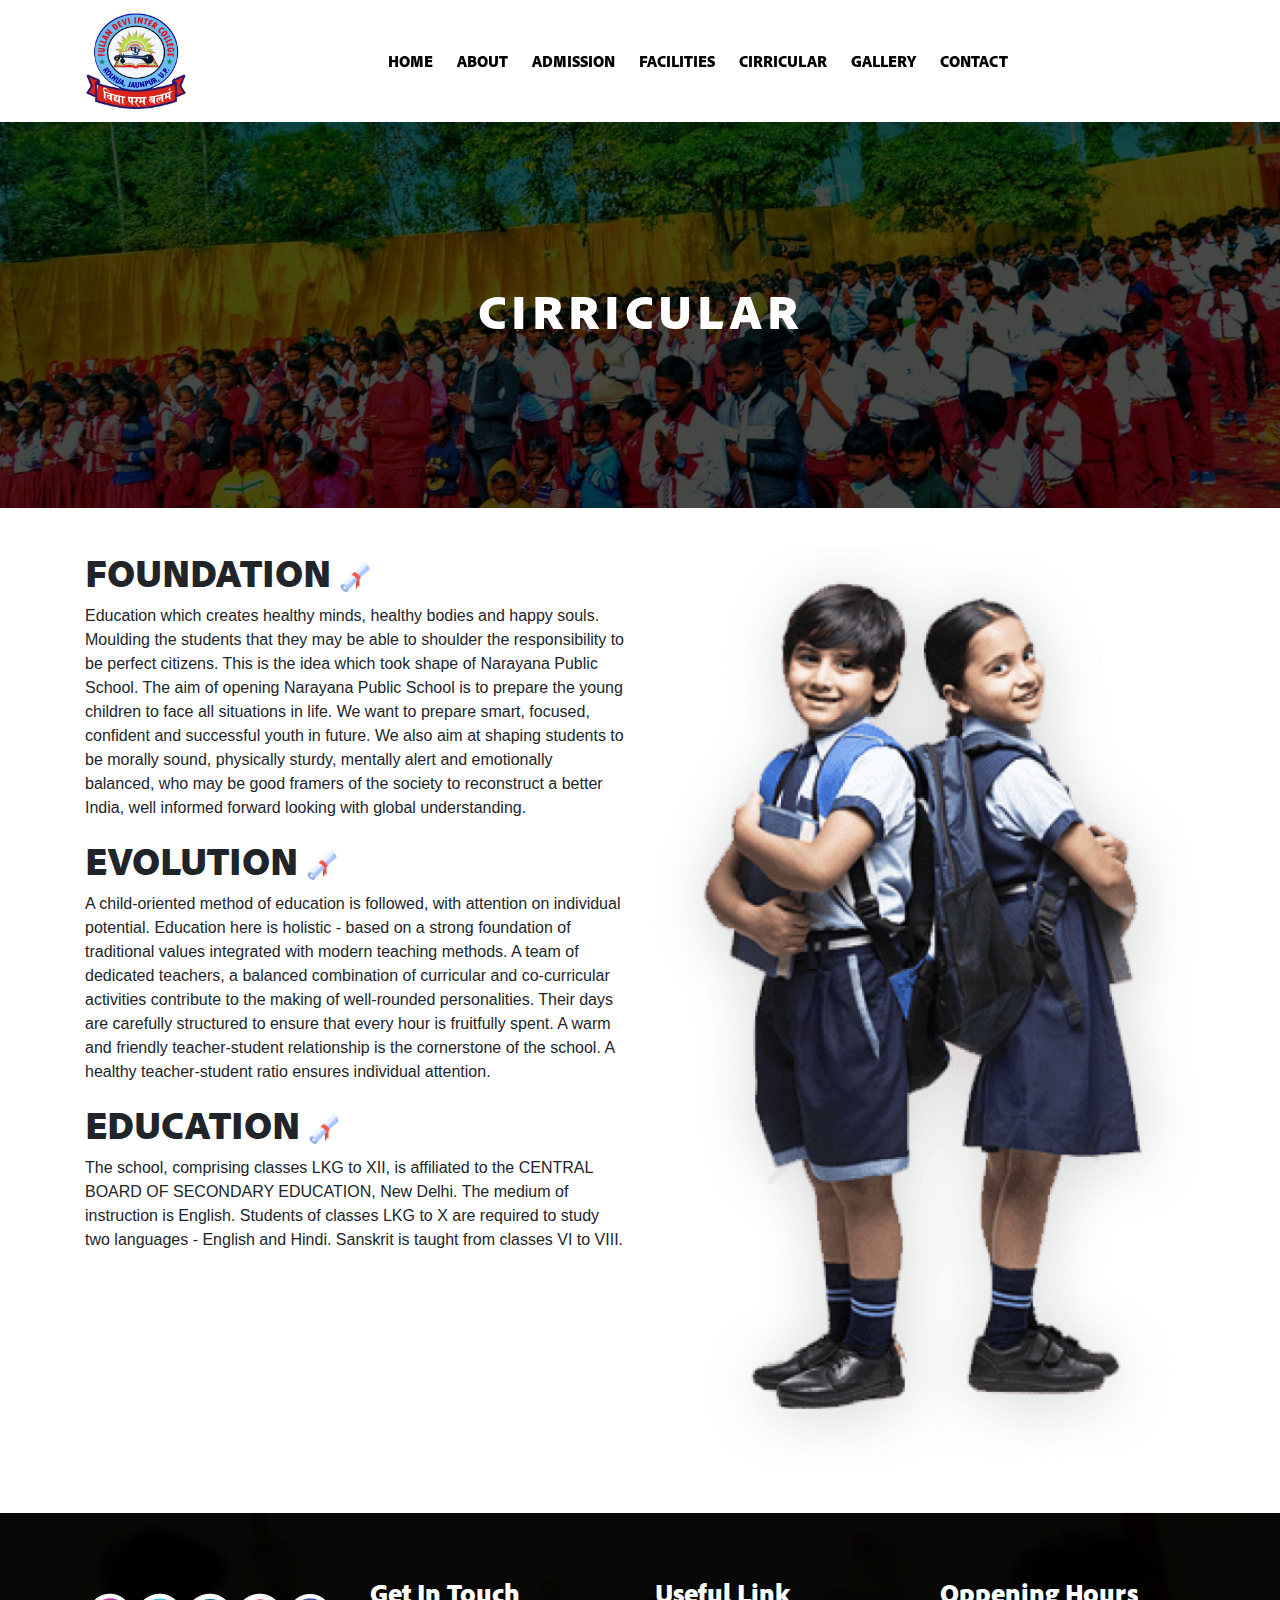
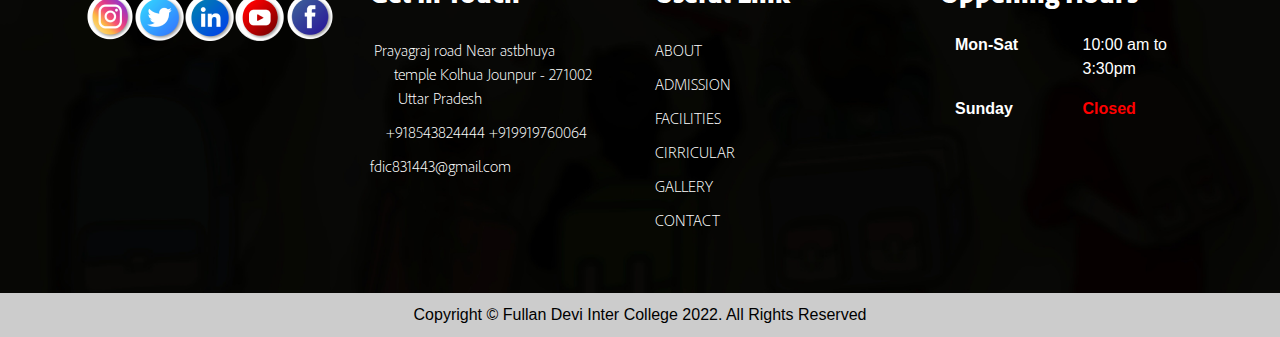
<file: cirricular.html>
<!doctype html>
<html lang="en">

<head>
    <!-- Required meta tags -->
    <meta charset="utf-8">
    <meta name="viewport" content="width=device-width, initial-scale=1, shrink-to-fit=no">
    <title>FULLAN DEVI INTER COLLEGE</title>
    <link rel="icon" type="image/x-icon" href="Assets/images/favicon-16x16.png">
    <!-- Bootstrap CSS -->
    <link rel="stylesheet" href="https://cdn.jsdelivr.net/npm/bootstrap@4.0.0/dist/css/bootstrap.min.css"
        integrity="sha384-Gn5384xqQ1aoWXA+058RXPxPg6fy4IWvTNh0E263XmFcJlSAwiGgFAW/dAiS6JXm" crossorigin="anonymous">
    <link rel="stylesheet" href="https://cdnjs.cloudflare.com/ajax/libs/font-awesome/6.1.1/css/all.min.css"
        integrity="sha512-KfkfwYDsLkIlwQp6LFnl8zNdLGxu9YAA1QvwINks4PhcElQSvqcyVLLD9aMhXd13uQjoXtEKNosOWaZqXgel0g=="
        crossorigin="anonymous" referrerpolicy="no-referrer" />
    <link rel="stylesheet" href="css/style.css">
    <style>

    </style>
</head>

<body>
    <section>

        <div class="wrapper_bx fixed-top">
            <div class="container">
                <div class="row">
                    <nav class="navbar navbar-expand-lg navbar-light header">
                        <a class="navbar-brand" href="index.html"><img src="Assets/images/logo.jpeg"
                            style="width:100px" /></a>
                        <button class="navbar-toggler" type="button" data-toggle="collapse" data-target="#navbarNav"
                            aria-controls="navbarNav" aria-expanded="false" aria-label="Toggle navigation">
                            <span class="navbar-toggler-icon"></span>
                        </button>
                        <div class="collapse navbar-collapse" id="navbarNav">
                            <ul class="navbar-nav">
                                <li class="nav-item">
                                    <a class="nav-link active" aria-current="page" href="index.html">HOME</a>
                                </li>
                                <li class="nav-item">
                                    <a class="nav-link" href="about-us.html">ABOUT</a>
                                </li>
                                <li class="nav-item">
                                    <a class="nav-link" href="admission.html">ADMISSION</a>
                                </li>
                                <li class="nav-item">
                                    <a class="nav-link" href="facilities.html">FACILITIES</a>
                                </li>
                                <li class="nav-item">
                                    <a class="nav-link" href="cirricular.html">CIRRICULAR</a>
                                </li>
                                <li class="nav-item">
                                    <a class="nav-link" href="gallery.html">GALLERY</a>
                                </li>
                                <li class="nav-item">
                                    <a class="nav-link" href="contact.html">CONTACT</a>
                                </li>
                            </ul>
                        </div>
                    </nav>
                </div>
            </div>
        </div>
    </section>
    <section>
        <div class="banner-wrapper" style="margin-top:120px">
            <div class="container">
                <div class="row">
                    <div class="head1">
                        <h1 style="text-align: center;padding:120px 0px">CIRRICULAR</h1>
                    </div>
                </div>
            </div>
        </div>
    </section>
    <section>
        <div class="foundation">
            <div class="container">
                <div class="onecontainer">
                    <div class="row">
                        <div class="col-xl-6 col-md-12">
                            <h1>FOUNDATION <img src="Assets/images/scroll.png" alt="" style="width: 30px;"></h1>
                            <p>Education which creates healthy minds, healthy bodies and happy souls. Moulding the
                                students that they may be able to shoulder the responsibility to be perfect citizens.
                                This is the idea which took shape of Narayana Public School. The aim of opening Narayana
                                Public School is to prepare the young children to face all situations in life. We want
                                to prepare smart, focused, confident and successful youth in future. We also aim at
                                shaping students to be morally sound, physically sturdy, mentally alert and emotionally
                                balanced, who may be good framers of the society to reconstruct a better India, well
                                informed forward looking with global understanding.</p>
                            <h1>EVOLUTION <img src="Assets/images/scroll.png" alt="" style="width: 30px;"></h1>
                            <p>A child-oriented method of education is followed, with attention on individual potential.
                                Education here is holistic - based on a strong foundation of traditional values
                                integrated with modern teaching methods. A team of dedicated teachers, a balanced
                                combination of curricular and co-curricular activities contribute to the making of
                                well-rounded personalities. Their days are carefully structured to ensure that every
                                hour is fruitfully spent. A warm and friendly teacher-student relationship is the
                                cornerstone of the school. A healthy teacher-student ratio ensures individual attention.
                            </p>
                            <h1>EDUCATION <img src="Assets/images/scroll.png" alt="" style="width: 30px;"></h1>
                            <p>The school, comprising classes LKG to XII, is affiliated to the CENTRAL BOARD OF
                                SECONDARY EDUCATION, New Delhi. The medium of instruction is English. Students of
                                classes LKG to X are required to study two languages - English and Hindi. Sanskrit is
                                taught from classes VI to VIII.</p>
                        </div>
                        <div class="col-xl-6 col-md-12">
                            <img src="Assets/images/BAM.png" alt="" style="width:100%">
                        </div>
                    </div>
                </div>
            </div>
        </div>
    </section>
    <section>
        <div class="footerWrapper">
            <div class="container">
                <div  class="row">
                    <div class="col-xl-3">
                       <div class="socialic">
                        <ul>
                            <li><a href=""><img src="Assets/images/socialicon/New Project (1).png"/></a></li>
                            <li><a href=""><img src="Assets/images/socialicon/New Project (2).png"/></a></li>
                            <li><a href=""><img src="Assets/images/socialicon/New Project (3).png"/></a></li>
                            <li><a href=""><img src="Assets/images/socialicon/New Project (4).png"/></a></li>
                            <li><a href=""><img src="Assets/images/socialicon/New Project.png"/></a></li>
                        </ul>
                       </div>
                    </div>
                    <div class="col-xl-3">
                            <div class="getintouch">
                                <ul>
                                    <li>Get In Touch</li>
                                    <li><i class="fa-solid fa-building-circle-check"></i> &nbspPrayagraj road Near astbhuya<br>
                                        &nbsp&nbsp&nbsp&nbsp&nbsp&nbsptemple Kolhua Jounpur - 271002<br>
                                        &nbsp&nbsp&nbsp&nbsp&nbsp&nbsp Uttar Pradesh</li>
                                        <li><i class="fa-solid fa-mobile-screen-button"></i>&nbsp&nbsp&nbsp +918543824444 +919919760064 </li>
                                        <li><i class="fa-solid fa-envelope-circle-check"></i> fdic831443@gmail.com <br>  &nbsp&nbsp&nbsp&nbsp</li>
                                </ul>
                            </div>
                    </div>
                    <div class="col-xl-3">
                        <div class="getintouch">
                            <ul>
                                <li>Useful Link</li>
                                <li><i class="fa-solid fa-angles-right" style="font-size: 9px;"></i> <a href="about-us.html">ABOUT</a></li>
                                <li><i class="fa-solid fa-angles-right" style="font-size: 9px;"></i> <a href="admission.html">ADMISSION</a></li>
                                <li><i class="fa-solid fa-angles-right" style="font-size: 9px;"></i> <a href="facilities.html">FACILITIES</a></li>
                                <li><i class="fa-solid fa-angles-right" style="font-size: 9px;"></i> <a href="cirricular.html">CIRRICULAR</a></li>
                                <li><i class="fa-solid fa-angles-right" style="font-size: 9px;"></i> <a href="gallery.html">GALLERY</a></li>
                                <li><i class="fa-solid fa-angles-right" style="font-size: 9px;"></i> <a href="contact.html">CONTACT</a></li>
                            </ul>
                        </div>
                    </div>
                    <div class="col-xl-3">
                        <div class="getintouch openone">
                            <ul>
                                <li>Oppening Hours</li>
                                <div class="container">
                                    <div class="row">
                                        <div class="col-xl-6">
                                            <p><strong>Mon-Sat</strong></p>
                                        </div>
                                        <div class="col-xl-6">
                                            <p>10:00 am to 3:30pm</p>
                                        </div>
                                    </div>
                                    <!-- <div class="row">
                                        <div class="col-xl-6">
                                            <p><b>
                                                Saturday
                                            </b></p>
                                        </div>
                                        <div class="col-xl-6">
                                            <p>08:00-14:00</p>
                                        </div>
                                    </div> -->
                                    <div class="row">
                                        <div class="col-xl-6">
                                            <p><b>Sunday</b></p>
                                        </div>
                                        <div class="col-xl-6">
                                            <p style="color: red;font-weight:600">Closed</p>
                                        </div>
                                    </div>
                                </div>
                            </ul>
                        </div>
                    </div>
                </div>
            </div>
        </div>
    </section>
    <section>
        <div class="copyright">
            <p>Copyright © Fullan Devi Inter College 2022. All Rights Reserved</p>
        </div>
    </section>
    <!-- jQuery first, then Popper.js, then Bootstrap JS -->
    <script src="https://code.jquery.com/jquery-3.2.1.slim.min.js"
        integrity="sha384-KJ3o2DKtIkvYIK3UENzmM7KCkRr/rE9/Qpg6aAZGJwFDMVNA/GpGFF93hXpG5KkN"
        crossorigin="anonymous"></script>
    <script src="https://cdn.jsdelivr.net/npm/popper.js@1.12.9/dist/umd/popper.min.js"
        integrity="sha384-ApNbgh9B+Y1QKtv3Rn7W3mgPxhU9K/ScQsAP7hUibX39j7fakFPskvXusvfa0b4Q"
        crossorigin="anonymous"></script>
    <script src="https://cdn.jsdelivr.net/npm/bootstrap@4.0.0/dist/js/bootstrap.min.js"
        integrity="sha384-JZR6Spejh4U02d8jOt6vLEHfe/JQGiRRSQQxSfFWpi1MquVdAyjUar5+76PVCmYl"
        crossorigin="anonymous"></script>
</body>

</html>
</file>
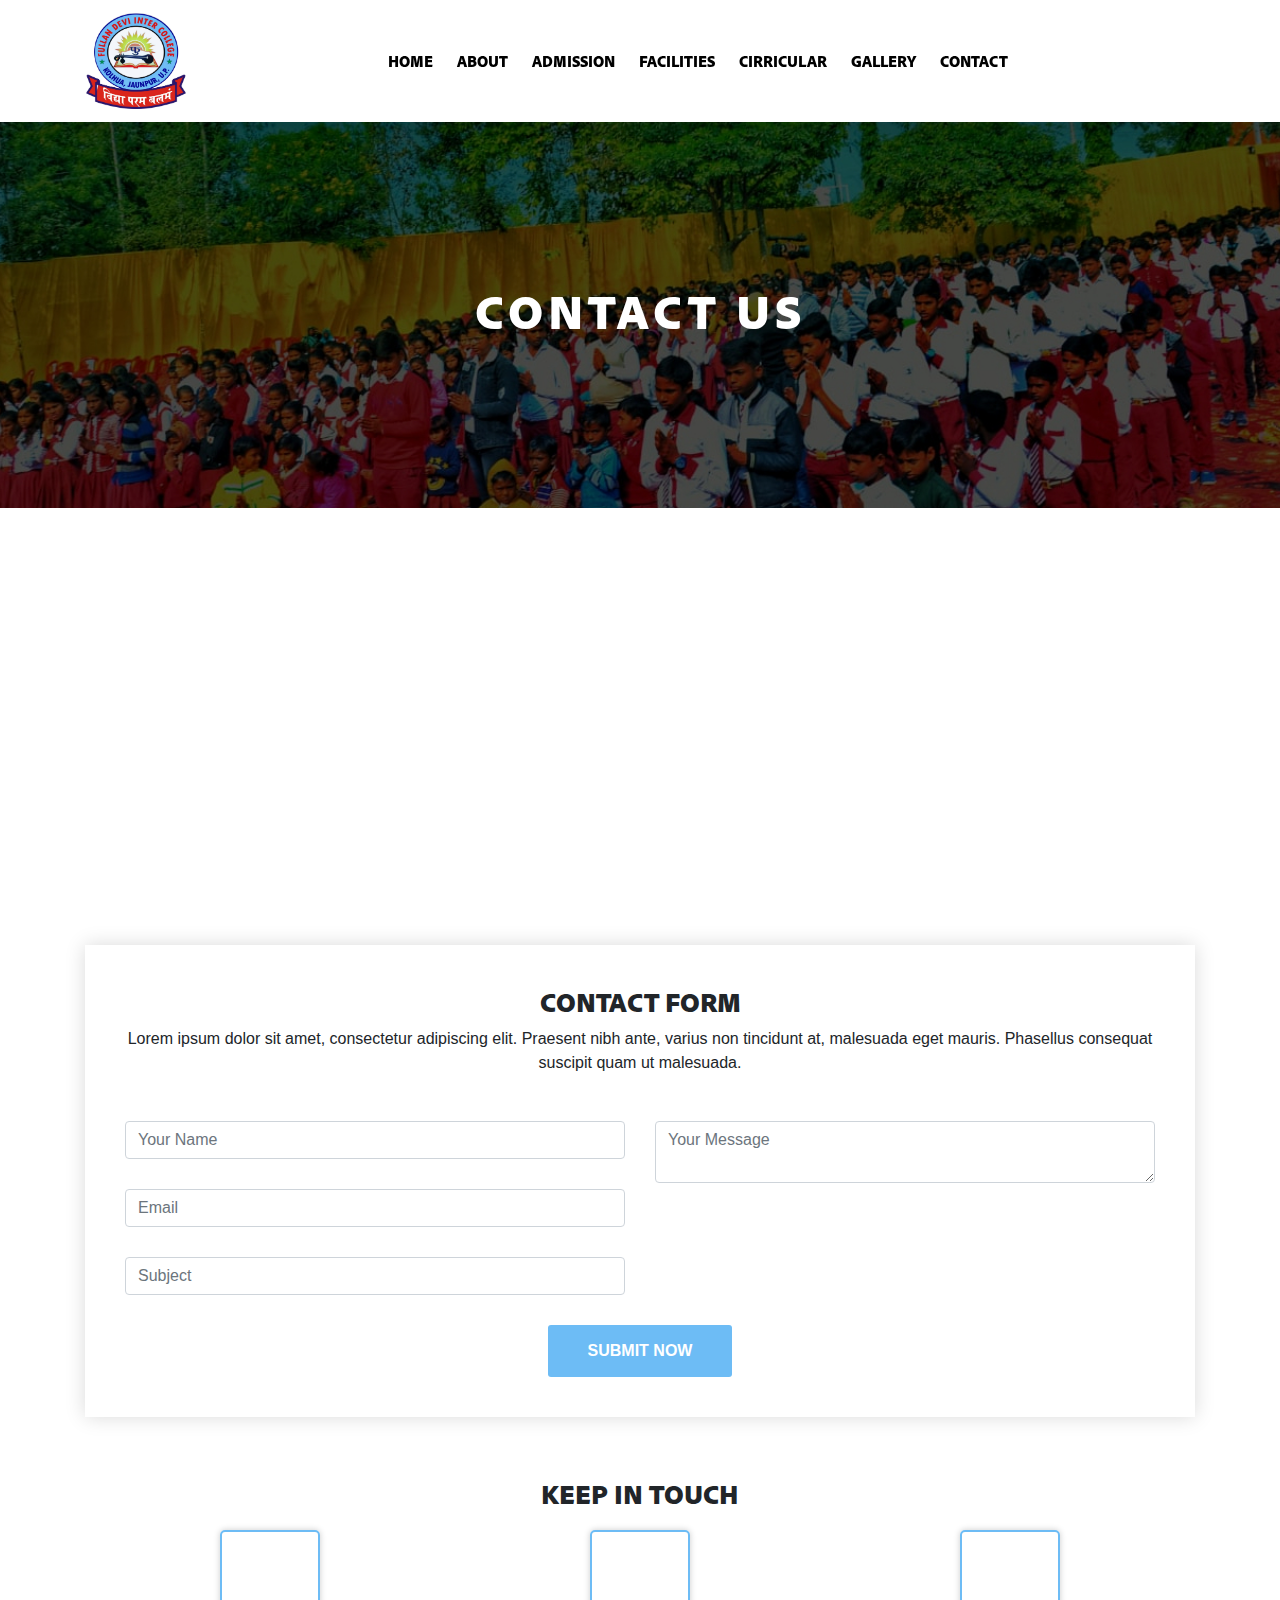
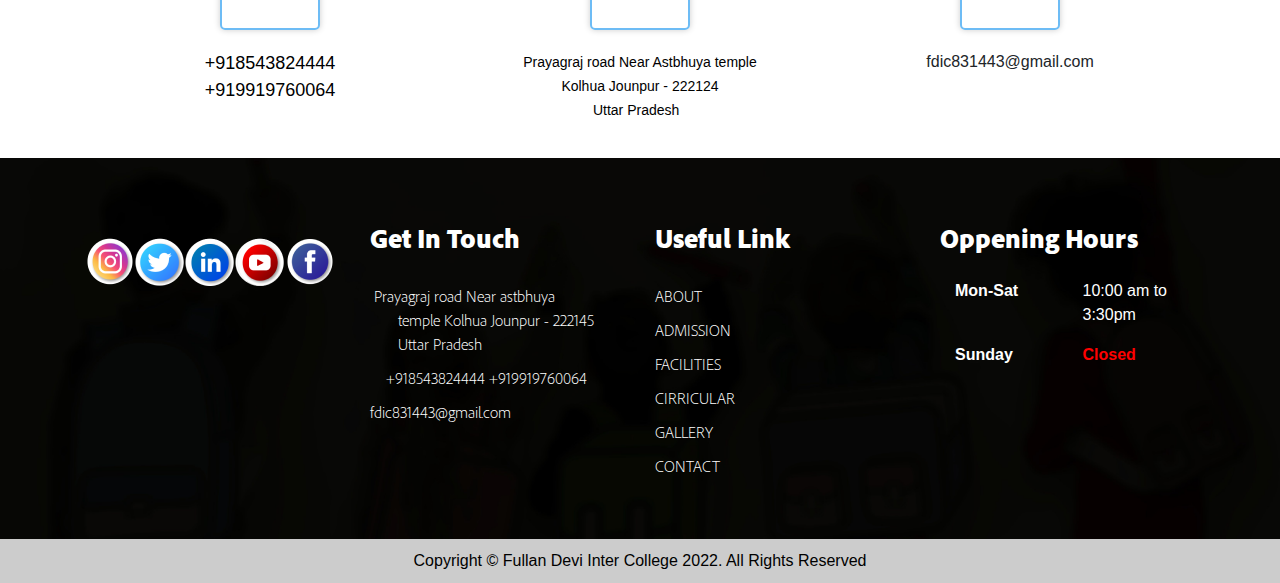
<file: contact.html>
<!doctype html>
<html lang="en">

<head>
    <!-- Required meta tags -->
    <meta charset="utf-8">
    <meta name="viewport" content="width=device-width, initial-scale=1, shrink-to-fit=no">
    <title>FULLAN DEVI INTER COLLEGE</title>
    <link rel="icon" type="image/x-icon" href="Assets/images/favicon-16x16.png">
    <!-- Bootstrap CSS -->
    <link rel="stylesheet" href="https://cdn.jsdelivr.net/npm/bootstrap@4.0.0/dist/css/bootstrap.min.css"
        integrity="sha384-Gn5384xqQ1aoWXA+058RXPxPg6fy4IWvTNh0E263XmFcJlSAwiGgFAW/dAiS6JXm" crossorigin="anonymous">
    <link rel="stylesheet" href="https://cdnjs.cloudflare.com/ajax/libs/font-awesome/6.1.1/css/all.min.css"
        integrity="sha512-KfkfwYDsLkIlwQp6LFnl8zNdLGxu9YAA1QvwINks4PhcElQSvqcyVLLD9aMhXd13uQjoXtEKNosOWaZqXgel0g=="
        crossorigin="anonymous" referrerpolicy="no-referrer" />
    <link rel="stylesheet" href="css/style.css">
    <style>
.contact-form {
    text-align: center;
    background: #fff;
    box-shadow: 0 0 19px rgba(0, 0, 0, 0.15);
    padding: 40px;
    margin: 60px 0 40px 0;
}
.contactInfo {
    text-align: center;
    margin: 20px 0;
}
.contactInfo h3 {
    text-align: center;
}
.contactInfo i {
    border: 2px solid #6dbcf5;
    width: 100px;
    height: 100px;
    border-radius: 5%;
    text-align: center;
    line-height: 100px;
    display: block;
    font-size: 36px;
    color: #6dbcf5;
    margin: 0 auto 20px auto;
    box-shadow: 0 0 6px #ccc;
}
.contactInfo a {
    text-decoration: none;
    font-size: 18px;
    color: #000;
}
.contactInfo p {
    font-size: 14px;
    color: #000;
    line-height: 24px;
}
.contact-form .sub {
    background: #6dbcf5;
    padding: 14px 40px;
    border-radius: 3px;
    border: none;
    font-size: 16px;
    color: #fff;
    font-weight: bold;
    text-transform: uppercase;
    cursor: pointer;
}
.input-group {
    margin: 30px 0;
}
    </style>
</head>

<body>
    <section>

        <div class="wrapper_bx fixed-top">
            <div class="container">
                <div class="row">
                    <nav class="navbar navbar-expand-lg navbar-light header">
                        <a class="navbar-brand" href="index.html"><img src="Assets/images/logo.jpeg"
                            style="width:100px" /></a>
                        <button class="navbar-toggler" type="button" data-toggle="collapse" data-target="#navbarNav"
                            aria-controls="navbarNav" aria-expanded="false" aria-label="Toggle navigation">
                            <span class="navbar-toggler-icon"></span>
                        </button>
                        <div class="collapse navbar-collapse" id="navbarNav">
                            <ul class="navbar-nav">
                                <li class="nav-item">
                                    <a class="nav-link active" aria-current="page" href="index.html">HOME</a>
                                </li>
                                <li class="nav-item">
                                    <a class="nav-link" href="about-us.html">ABOUT</a>
                                </li>
                                <li class="nav-item">
                                    <a class="nav-link" href="admission.html">ADMISSION</a>
                                </li>
                                <li class="nav-item">
                                    <a class="nav-link" href="facilities.html">FACILITIES</a>
                                </li>
                                <li class="nav-item">
                                    <a class="nav-link" href="cirricular.html">CIRRICULAR</a>
                                </li>
                                <li class="nav-item">
                                    <a class="nav-link" href="gallery.html">GALLERY</a>
                                </li>
                                <li class="nav-item">
                                    <a class="nav-link" href="contact.html">CONTACT</a>
                                </li>
                            </ul>
                        </div>
                    </nav>
                </div>
            </div>
        </div>
    </section>
    <section>
        <div class="banner-wrapper" style="margin-top:120px">
            <div class="container">
                <div class="row">
                    <div class="head1">
                        <h1 style="text-align: center;padding:120px 0px">CONTACT US</h1>
                    </div>
                </div>
            </div>
        </div>
    </section>
    <section>
        <div class="foundation">
            <div class="container">
                <div class="map" style="margin-top:20px;">
                    <iframe src="https://www.google.com/maps/embed?pb=!1m18!1m12!1m3!1d3591.4619729509263!2d82.35793781500078!3d25.82131836243239!2m3!1f0!2f0!3f0!3m2!1i1024!2i768!4f13.1!3m3!1m2!1s0x39900d3c059e0b8b%3A0x854c381f08d0e36a!2sKolhua%2C%20Uttar%20Pradesh%20222145!5e0!3m2!1sen!2sin!4v1654941201596!5m2!1sen!2sin" width="100%" height="350" frameborder="0" style="border:0;" allowfullscreen=""></iframe>
                  </div>
                  <div class="contact-wrap">
      
                    <div class="contact-form">
                      <div class="row">
                        <div class="col-sm-12">
                          <h3 class="cont">CONTACT FORM</h3>
                          <p> Lorem ipsum dolor sit amet, consectetur adipiscing elit. Praesent nibh ante, varius non tincidunt at, malesuada eget mauris. Phasellus consequat suscipit quam ut malesuada. </p>
                          <!-- Contact FORM -->
                          <form id="contact">
                            
                            <!-- END IF MAIL SENT SUCCESSFULLY -->
                            <div class="row">
                              <div class="col-sm-6">
                                <div class="input-group">
                                  <input type="text" class="form-control" id="name" name="form-name" placeholder="Your Name">
                                </div>
                                <div class="input-group">
                                  <input type="text" class="form-control" id="email" name="form-email" placeholder="Email">
                                </div>
                                <div class="input-group">
                                  <input type="text" class="form-control" name="form-subject" placeholder="Subject">
                                </div>
                              </div>
                              <div class="col-sm-6">
                                <div class="input-group">
                                  <textarea class="form-control" placeholder="Your Message"></textarea>
                                </div>
                              </div>
                              <div class="col-sm-12 mt-30">
                                <input type="submit" value="Submit Now" class="sub">
                              </div>
                            </div>
                          </form>
                          <!-- END Contact FORM --> 
                        </div>
                      </div>
                    </div>
                    <div class="row contactInfo">
                      <div class="col-md-12">
                        <h3 class="cont" style="margin: 20px;">KEEP IN TOUCH</h3>
                      </div>
                      <div class="col-sm-4"> <i class="fa fa-phone" aria-hidden="true"></i> <a href="#">+918543824444 <br>
              +919919760064</a> </div>
                      <div class="col-sm-4"> <i class="fa fa-map-marker" aria-hidden="true"></i>
                        <p class="mt-15">Prayagraj road Near Astbhuya temple<br>
                Kolhua Jounpur - 222124<br>
              Uttar Pradesh
              &nbsp<br>
                          </p>
                      </div>
                      <div class="col-sm-4"> <i class="fa fa-envelope" aria-hidden="true"></i>
                        fdic831443@gmail.com
               </div>
                    </div>
                    
                  </div>
            </div>
        </div>
    </section>
    <section>
        <div class="footerWrapper">
            <div class="container">
                <div  class="row">
                    <div class="col-xl-3">
                       <div class="socialic">
                        <ul>
                            <li><a href=""><img src="Assets/images/socialicon/New Project (1).png"/></a></li>
                            <li><a href=""><img src="Assets/images/socialicon/New Project (2).png"/></a></li>
                            <li><a href=""><img src="Assets/images/socialicon/New Project (3).png"/></a></li>
                            <li><a href=""><img src="Assets/images/socialicon/New Project (4).png"/></a></li>
                            <li><a href=""><img src="Assets/images/socialicon/New Project.png"/></a></li>
                        </ul>
                       </div>
                    </div>
                    <div class="col-xl-3">
                            <div class="getintouch">
                                <ul>
                                    <li>Get In Touch</li>
                                    <li><i class="fa-solid fa-building-circle-check"></i> &nbspPrayagraj road Near astbhuya<br>
                                        &nbsp&nbsp&nbsp&nbsp&nbsp&nbsp temple Kolhua Jounpur - 222145<br>
                                        &nbsp&nbsp&nbsp&nbsp&nbsp&nbsp Uttar Pradesh</li>
                                        <li><i class="fa-solid fa-mobile-screen-button"></i>&nbsp&nbsp&nbsp +918543824444 +919919760064 </li>
                                        <li><i class="fa-solid fa-envelope-circle-check"></i> fdic831443@gmail.com <br>  &nbsp&nbsp&nbsp&nbsp</li>
                                </ul>
                            </div>
                    </div>
                    <div class="col-xl-3">
                        <div class="getintouch">
                            <ul>
                                <li>Useful Link</li>
                                <li><i class="fa-solid fa-angles-right" style="font-size: 9px;"></i> <a href="about-us.html">ABOUT</a></li>
                                <li><i class="fa-solid fa-angles-right" style="font-size: 9px;"></i> <a href="admission.html">ADMISSION</a></li>
                                <li><i class="fa-solid fa-angles-right" style="font-size: 9px;"></i> <a href="facilities.html">FACILITIES</a></li>
                                <li><i class="fa-solid fa-angles-right" style="font-size: 9px;"></i> <a href="cirricular.html">CIRRICULAR</a></li>
                                <li><i class="fa-solid fa-angles-right" style="font-size: 9px;"></i> <a href="gallery.html">GALLERY</a></li>
                                <li><i class="fa-solid fa-angles-right" style="font-size: 9px;"></i> <a href="contact.html">CONTACT</a></li>
                            </ul>
                        </div>
                    </div>
                    <div class="col-xl-3">
                        <div class="getintouch openone">
                            <ul>
                                <li>Oppening Hours</li>
                                <div class="container">
                                    <div class="row">
                                        <div class="col-xl-6">
                                            <p><strong>Mon-Sat</strong></p>
                                        </div>
                                        <div class="col-xl-6">
                                            <p>10:00 am to 3:30pm</p>
                                        </div>
                                    </div>
                                    <!-- <div class="row">
                                        <div class="col-xl-6">
                                            <p><b>
                                                Saturday
                                            </b></p>
                                        </div>
                                        <div class="col-xl-6">
                                            <p>08:00-14:00</p>
                                        </div>
                                    </div> -->
                                    <div class="row">
                                        <div class="col-xl-6">
                                            <p><b>Sunday</b></p>
                                        </div>
                                        <div class="col-xl-6">
                                            <p style="color: red;font-weight:600">Closed</p>
                                        </div>
                                    </div>
                                </div>
                            </ul>
                        </div>
                    </div>
                </div>
            </div>
        </div>
    </section>
    <section>
        <div class="copyright">
            <p>Copyright © Fullan Devi Inter College 2022. All Rights Reserved</p>
        </div>
    </section>
    <!-- jQuery first, then Popper.js, then Bootstrap JS -->
    <script src="https://code.jquery.com/jquery-3.2.1.slim.min.js"
        integrity="sha384-KJ3o2DKtIkvYIK3UENzmM7KCkRr/rE9/Qpg6aAZGJwFDMVNA/GpGFF93hXpG5KkN"
        crossorigin="anonymous"></script>
    <script src="https://cdn.jsdelivr.net/npm/popper.js@1.12.9/dist/umd/popper.min.js"
        integrity="sha384-ApNbgh9B+Y1QKtv3Rn7W3mgPxhU9K/ScQsAP7hUibX39j7fakFPskvXusvfa0b4Q"
        crossorigin="anonymous"></script>
    <script src="https://cdn.jsdelivr.net/npm/bootstrap@4.0.0/dist/js/bootstrap.min.js"
        integrity="sha384-JZR6Spejh4U02d8jOt6vLEHfe/JQGiRRSQQxSfFWpi1MquVdAyjUar5+76PVCmYl"
        crossorigin="anonymous"></script>
</body>

</html>
</file>
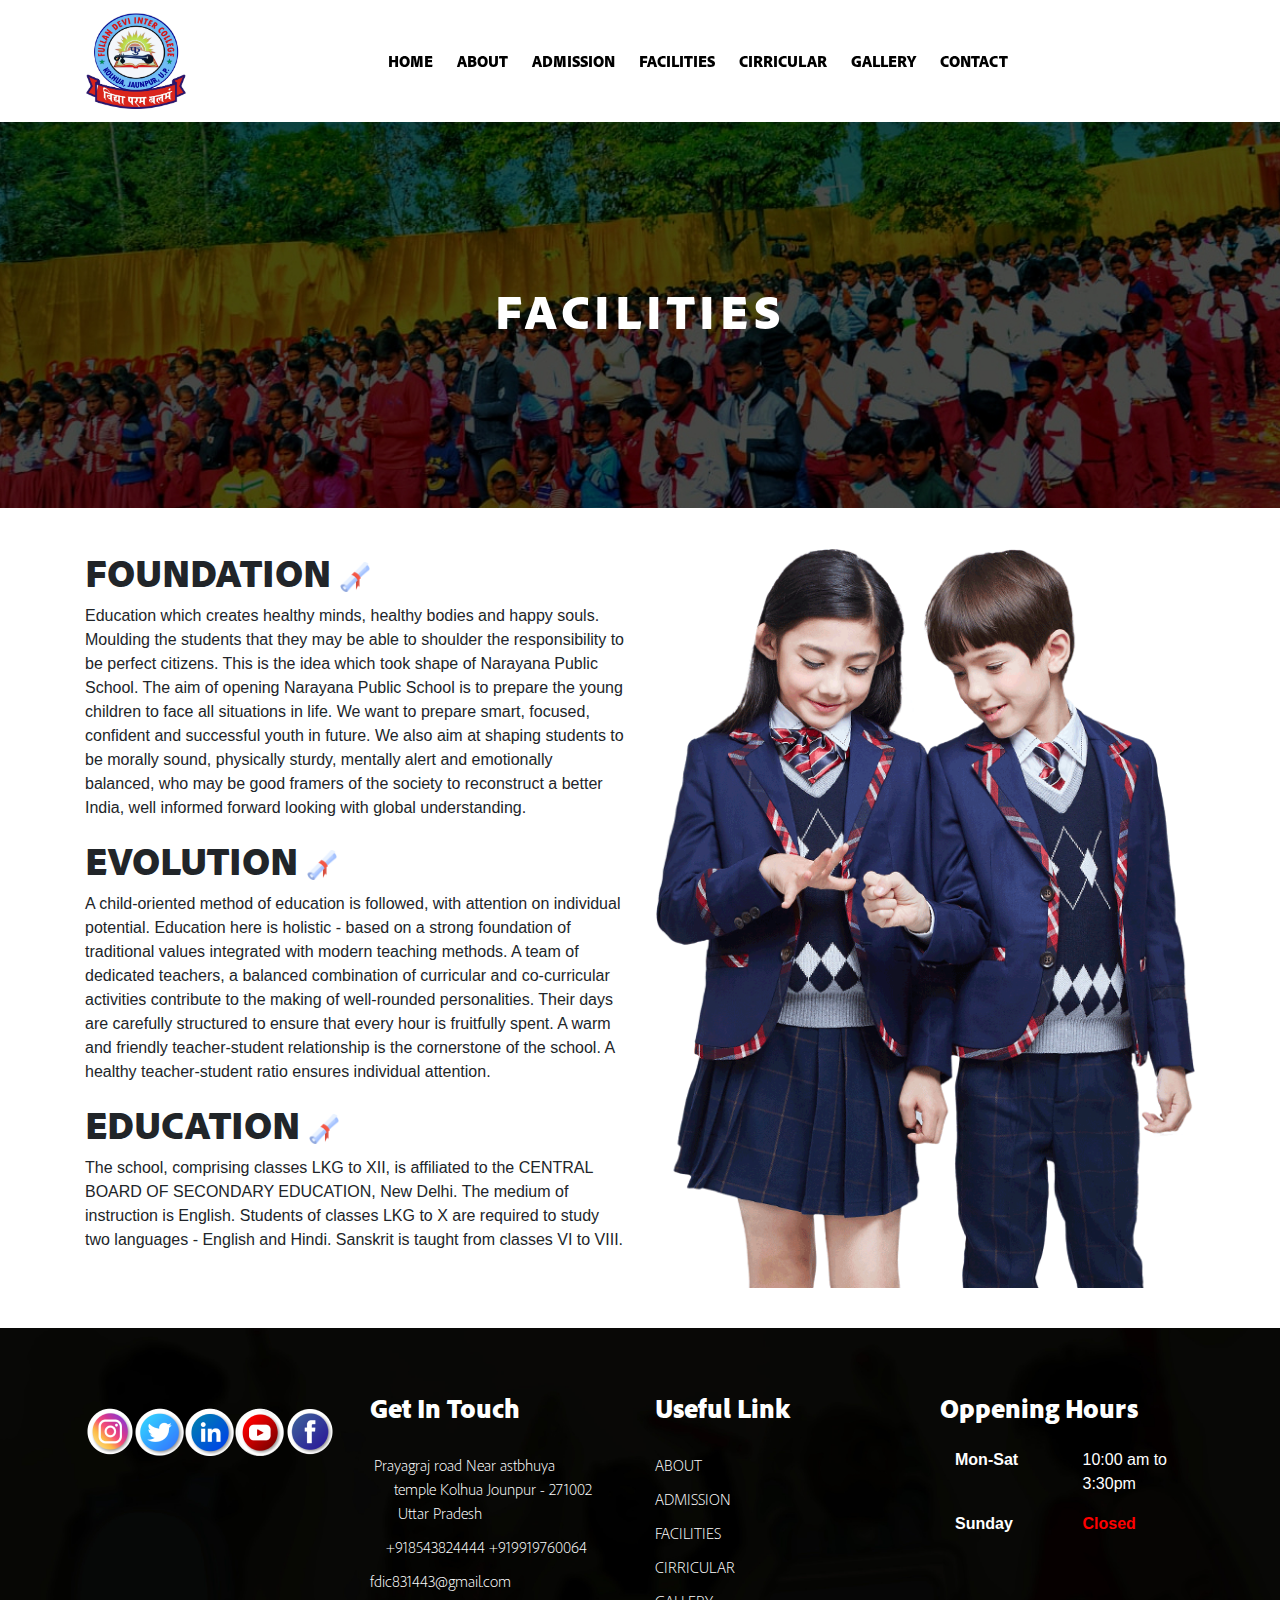
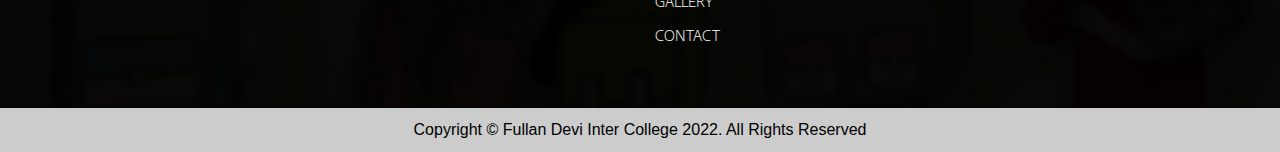
<file: facilities.html>
<!doctype html>
<html lang="en">

<head>
    <!-- Required meta tags -->
    <meta charset="utf-8">
    <meta name="viewport" content="width=device-width, initial-scale=1, shrink-to-fit=no">
    <title>FULLAN DEVI INTER COLLEGE</title>
    <link rel="icon" type="image/x-icon" href="Assets/images/favicon-16x16.png">
    <!-- Bootstrap CSS -->
    <link rel="stylesheet" href="https://cdn.jsdelivr.net/npm/bootstrap@4.0.0/dist/css/bootstrap.min.css"
        integrity="sha384-Gn5384xqQ1aoWXA+058RXPxPg6fy4IWvTNh0E263XmFcJlSAwiGgFAW/dAiS6JXm" crossorigin="anonymous">
    <link rel="stylesheet" href="https://cdnjs.cloudflare.com/ajax/libs/font-awesome/6.1.1/css/all.min.css"
        integrity="sha512-KfkfwYDsLkIlwQp6LFnl8zNdLGxu9YAA1QvwINks4PhcElQSvqcyVLLD9aMhXd13uQjoXtEKNosOWaZqXgel0g=="
        crossorigin="anonymous" referrerpolicy="no-referrer" />
    <link rel="stylesheet" href="css/style.css">
    <style>

    </style>
</head>

<body>
    <section>

        <div class="wrapper_bx fixed-top">
            <div class="container">
                <div class="row">
                    <nav class="navbar navbar-expand-lg navbar-light header">
                        <a class="navbar-brand" href="index.html"><img src="Assets/images/logo.jpeg"
                            style="width:100px" /></a>
                        <button class="navbar-toggler" type="button" data-toggle="collapse" data-target="#navbarNav"
                            aria-controls="navbarNav" aria-expanded="false" aria-label="Toggle navigation">
                            <span class="navbar-toggler-icon"></span>
                        </button>
                        <div class="collapse navbar-collapse" id="navbarNav">
                            <ul class="navbar-nav">
                                <li class="nav-item">
                                    <a class="nav-link active" aria-current="page" href="index.html">HOME</a>
                                </li>
                                <li class="nav-item">
                                    <a class="nav-link" href="about-us.html">ABOUT</a>
                                </li>
                                <li class="nav-item">
                                    <a class="nav-link" href="admission.html">ADMISSION</a>
                                </li>
                                <li class="nav-item">
                                    <a class="nav-link" href="facilities.html">FACILITIES</a>
                                </li>
                                <li class="nav-item">
                                    <a class="nav-link" href="cirricular.html">CIRRICULAR</a>
                                </li>
                                <li class="nav-item">
                                    <a class="nav-link" href="gallery.html">GALLERY</a>
                                </li>
                                <li class="nav-item">
                                    <a class="nav-link" href="contact.html">CONTACT</a>
                                </li>
                            </ul>
                        </div>
                    </nav>
                </div>
            </div>
        </div>
    </section>
    <section>
        <div class="banner-wrapper" style="margin-top:120px">
            <div class="container">
                <div class="row">
                    <div class="head1">
                        <h1 style="text-align: center;padding:120px 0px">FACILITIES</h1>
                    </div>
                </div>
            </div>
        </div>
    </section>
    <section>
        <div class="foundation">
            <div class="container">
                <div class="onecontainer">
                    <div class="row">
                        <div class="col-xl-6 col-md-12">
                            <h1>FOUNDATION <img src="Assets/images/scroll.png" alt="" style="width: 30px;"></h1>
                            <p>Education which creates healthy minds, healthy bodies and happy souls. Moulding the
                                students that they may be able to shoulder the responsibility to be perfect citizens.
                                This is the idea which took shape of Narayana Public School. The aim of opening Narayana
                                Public School is to prepare the young children to face all situations in life. We want
                                to prepare smart, focused, confident and successful youth in future. We also aim at
                                shaping students to be morally sound, physically sturdy, mentally alert and emotionally
                                balanced, who may be good framers of the society to reconstruct a better India, well
                                informed forward looking with global understanding.</p>
                            <h1>EVOLUTION <img src="Assets/images/scroll.png" alt="" style="width: 30px;"></h1>
                            <p>A child-oriented method of education is followed, with attention on individual potential.
                                Education here is holistic - based on a strong foundation of traditional values
                                integrated with modern teaching methods. A team of dedicated teachers, a balanced
                                combination of curricular and co-curricular activities contribute to the making of
                                well-rounded personalities. Their days are carefully structured to ensure that every
                                hour is fruitfully spent. A warm and friendly teacher-student relationship is the
                                cornerstone of the school. A healthy teacher-student ratio ensures individual attention.
                            </p>
                            <h1>EDUCATION <img src="Assets/images/scroll.png" alt="" style="width: 30px;"></h1>
                            <p>The school, comprising classes LKG to XII, is affiliated to the CENTRAL BOARD OF
                                SECONDARY EDUCATION, New Delhi. The medium of instruction is English. Students of
                                classes LKG to X are required to study two languages - English and Hindi. Sanskrit is
                                taught from classes VI to VIII.</p>
                        </div>
                        <div class="col-xl-6 col-md-12">
                            <img src="Assets/images/boygirl.png" alt="" style="width:100%">
                        </div>
                    </div>
                </div>
            </div>
        </div>
    </section>
    <section>
        <div class="footerWrapper">
            <div class="container">
                <div  class="row">
                    <div class="col-xl-3">
                       <div class="socialic">
                        <ul>
                            <li><a href=""><img src="Assets/images/socialicon/New Project (1).png"/></a></li>
                            <li><a href=""><img src="Assets/images/socialicon/New Project (2).png"/></a></li>
                            <li><a href=""><img src="Assets/images/socialicon/New Project (3).png"/></a></li>
                            <li><a href=""><img src="Assets/images/socialicon/New Project (4).png"/></a></li>
                            <li><a href=""><img src="Assets/images/socialicon/New Project.png"/></a></li>
                        </ul>
                       </div>
                    </div>
                    <div class="col-xl-3">
                            <div class="getintouch">
                                <ul>
                                    <li>Get In Touch</li>
                                    <li><i class="fa-solid fa-building-circle-check"></i> &nbspPrayagraj road Near astbhuya<br>
                                        &nbsp&nbsp&nbsp&nbsp&nbsp&nbsptemple Kolhua Jounpur - 271002<br>
                                        &nbsp&nbsp&nbsp&nbsp&nbsp&nbsp Uttar Pradesh</li>
                                        <li><i class="fa-solid fa-mobile-screen-button"></i>&nbsp&nbsp&nbsp +918543824444 +919919760064 </li>
                                        <li><i class="fa-solid fa-envelope-circle-check"></i> fdic831443@gmail.com <br>  &nbsp&nbsp&nbsp&nbsp</li>
                                </ul>
                            </div>
                    </div>
                    <div class="col-xl-3">
                        <div class="getintouch">
                            <ul>
                                <li>Useful Link</li>
                                <li><i class="fa-solid fa-angles-right" style="font-size: 9px;"></i> <a href="about-us.html">ABOUT</a></li>
                                <li><i class="fa-solid fa-angles-right" style="font-size: 9px;"></i> <a href="admission.html">ADMISSION</a></li>
                                <li><i class="fa-solid fa-angles-right" style="font-size: 9px;"></i> <a href="facilities.html">FACILITIES</a></li>
                                <li><i class="fa-solid fa-angles-right" style="font-size: 9px;"></i> <a href="cirricular.html">CIRRICULAR</a></li>
                                <li><i class="fa-solid fa-angles-right" style="font-size: 9px;"></i> <a href="gallery.html">GALLERY</a></li>
                                <li><i class="fa-solid fa-angles-right" style="font-size: 9px;"></i> <a href="contact.html">CONTACT</a></li>
                            </ul>
                        </div>
                    </div>
                    <div class="col-xl-3">
                        <div class="getintouch openone">
                            <ul>
                                <li>Oppening Hours</li>
                                <div class="container">
                                    <div class="row">
                                        <div class="col-xl-6">
                                            <p><strong>Mon-Sat</strong></p>
                                        </div>
                                        <div class="col-xl-6">
                                            <p>10:00 am to 3:30pm</p>
                                        </div>
                                    </div>
                                    <!-- <div class="row">
                                        <div class="col-xl-6">
                                            <p><b>
                                                Saturday
                                            </b></p>
                                        </div>
                                        <div class="col-xl-6">
                                            <p>08:00-14:00</p>
                                        </div>
                                    </div> -->
                                    <div class="row">
                                        <div class="col-xl-6">
                                            <p><b>Sunday</b></p>
                                        </div>
                                        <div class="col-xl-6">
                                            <p style="color: red;font-weight:600">Closed</p>
                                        </div>
                                    </div>
                                </div>
                            </ul>
                        </div>
                    </div>
                </div>
            </div>
        </div>
    </section>
    <section>
        <div class="copyright">
            <p>Copyright © Fullan Devi Inter College 2022. All Rights Reserved</p>
        </div>
    </section>
    <!-- jQuery first, then Popper.js, then Bootstrap JS -->
    <script src="https://code.jquery.com/jquery-3.2.1.slim.min.js"
        integrity="sha384-KJ3o2DKtIkvYIK3UENzmM7KCkRr/rE9/Qpg6aAZGJwFDMVNA/GpGFF93hXpG5KkN"
        crossorigin="anonymous"></script>
    <script src="https://cdn.jsdelivr.net/npm/popper.js@1.12.9/dist/umd/popper.min.js"
        integrity="sha384-ApNbgh9B+Y1QKtv3Rn7W3mgPxhU9K/ScQsAP7hUibX39j7fakFPskvXusvfa0b4Q"
        crossorigin="anonymous"></script>
    <script src="https://cdn.jsdelivr.net/npm/bootstrap@4.0.0/dist/js/bootstrap.min.js"
        integrity="sha384-JZR6Spejh4U02d8jOt6vLEHfe/JQGiRRSQQxSfFWpi1MquVdAyjUar5+76PVCmYl"
        crossorigin="anonymous"></script>
</body>

</html>
</file>
<file: css/style.css>
*{
    margin: 0;
    padding: 0;
    box-sizing: border-box;
    
}
@font-face {
  font-family: "adoveClean";
  src: url("../font/AdobeCleanBlack.woff") format("woff"),
       url("../font/AdobeCleanBlack.woff2") format("woff2");
       font-weight: 700;
}
@font-face {
  font-family: "adoveClean";
  src: url("../font/AdobeCleanBold.woff") format("woff"),
       url("../font/AdobeCleanBold.woff2") format("woff2");
       font-weight: 800;
}
@font-face {
  font-family: "adoveClean";
  src: url("../font/AdobeCleanExtraBold.woff") format("woff"),
       url("../font/AdobeCleanExtraBold.woff2") format("woff2");
       font-weight: 800;
}
@font-face {
  font-family: "adoveClean";
  src: url("../font/AdobeCleanLight.woff") format("woff"),
       url("../font/AdobeCleanLight.woff2") format("woff2");
       font-weight: 400;
}
@font-face {
  font-family: "adoveClean";
  src: url("../font/AdobeCleanRegular.woff") format("woff"),
       url("../font/AdobeCleanRegular.woff2") format("woff2");
       font-weight: 500;
}
@font-face {
  font-family: "adoveClean";
  src: url("../font/AdobeCleanSemiLight.woff") format("woff"),
       url("../font/AdobeCleanSemiLight.woff2") format("woff2");
       font-weight: 300;
}
body{
}
h1,h2,h3,h4,h5,h6{
  font-family: 'adoveClean';
}
li{
  font-family: 'adoveClean';
}
.swiper {
  width: 100%;
  height: 70vh;
  margin-top: 122px;
}

.swiper-slide {
  background-position: center;
  background-size: cover;
}
.cont{
  font-family: adoveClean;
  font-weight: 600;
}
.swiper-slide img {
  display: block;
  width: 100%;
}

.wrapper_cont {
  display: flex;
  justify-content: center;
  flex-wrap: nowrap;
  align-items: baseline;
  margin-top: -110px;
  z-index: 9;
  border-radius: 235px;
  background: #fff;
}

.box1 {
  text-align: center;
  width: 321px;
  margin: 30px 0px;
  box-shadow: 0 0 9px #ccc;
  padding: 30px;
  color: #fff;
}

.box1:nth-child(1) {
  background: red;
  border-radius: 80px 0px 0px 80px;
}

.box1:nth-child(2) {
  background: rgb(22, 26, 255);
}

.box1:nth-child(3) {
  background: rgb(255, 69, 22);
  border-radius: 0px 80px 80px 0px;
}

.box1 img {
  width: 80px;
}

.welcome_bx {
  padding: 60px 10px;
}
.header {
    width: 100%;
    display: flex;
    font-family: 'adoveClean';
}
/* .navbar-expand-lg .navbar-collapse {
    display: flex!important;
    flex-basis: auto;
    justify-content: end;
} */
.foundation h1{
  font-weight: 600;
  font-family: 'adoveClean';
}
.wrapper_bx {
    box-shadow: 0 10px 20px rgb(0 0 0 / 10%);
    background: #fff;
}
div#navbarNav li a {
    color: #000;
    font-size: 16px;
    margin-left: 8px;
    font-weight: 600;
}
.quadr {
    display: flex;
    align-content: space-between;
    align-items: center;
    justify-content: space-around;
    text-align: center;
}
.row.quadr img {
    width: 70px;
}
.bg-students {
    background-image: url(../Assets/images/banner3copy.jpg);
    background-repeat: no-repeat;
    background-size: cover;
}
.col-00 {
    background: #ffffffb3;
    border-radius: 5px;
    margin: 50px 0px;
    padding: 80px 0px;
    box-shadow: 0 0 127px #0dcaf0;
}
.col-00 h2 {
    font-size: 60px;
    font-weight: 700;
}
.col-00 p {
    font-size: 21px;
    text-transform: uppercase;
    color: #363636;
}
.heading {
    font-family: 'adoveClean';
    text-align: center;
    font-size: 2.0em;
    letter-spacing: 1px;
    padding: 60px 0px 0px 0px;
    color: #363636;
    font-weight: 600;
    text-transform: uppercase;
}

.gallery-image {
  padding: 20px;
  display: flex;
  flex-wrap: wrap;
  justify-content: center;
}

.gallery-image img {
  height: 250px;
  width: 350px;
  transform: scale(1.0);
  transition: transform 0.4s ease;
}

.img-box {
  box-sizing: content-box;
  margin: 10px;
  height: 250px;
  width: 350px;
  overflow: hidden;
  display: inline-block;
  color: white;
  position: relative;
  background-color: white;
}

.caption {
  position: absolute;
  bottom: 5px;
  left: 20px;
  opacity: 0.0;
  transition: transform 0.3s ease, opacity 0.3s ease;
}

.transparent-box {
  height: 250px;
  width: 350px;
  background-color:rgba(0, 0, 0, 0);
  position: absolute;
  top: 0;
  left: 0;
  transition: background-color 0.3s ease;
}

.img-box:hover img { 
  transform: scale(1.1);
}

.img-box:hover .transparent-box {
  background-color:rgba(0, 0, 0, 0.5);
}

.img-box:hover .caption {
  transform: translateY(-20px);
  opacity: 1.0;
}

.img-box:hover {
  cursor: pointer;
}

.caption > p:nth-child(2) {
  font-size: 0.8em;
}

.opacity-low {
  opacity: 0.5;
}
.socialic ul{
  list-style: none;
  display: flex;
}
.socialic  ul li a img{
  width: 50px;
}
.socialic {
  margin-top: 38px;
}
.getintouch ul {
  list-style: none;
}
.getintouch {
  font-size: 16px;
}
.getintouch ul li {
  padding: 5px 0;
}
.getintouch ul li:nth-child(1) {
  font-size: 27px;
  font-weight: 600;
  padding: 20px 0px;
}
.getintouch ul li a {
  text-decoration: none;
  color: #fff;
  /* font-weight: 600; */
}
.getintouch.openone ul {
  padding: 0px;
}
.footerWrapper {
  padding: 40px 0px;
  background-image: url(../Assets/images/footerbg.jpg);
  background-size: cover;
  background-repeat: no-repeat;
  color: #fff;
}
.slidercontent {
  position: absolute;
  left: 40%;
  top: 50%;
  transform: translate(-30%, -50%);
  padding: 10px;
}
.slidercontent button {
  padding: 13px 30px;
  border-radius: 65px;
  font-size: 20px;
  border: none;
  box-shadow: 0 0 6px #0d6efd;
  font-weight: 900;
  background: #6dbcf7;
  font-family: 'adoveClean';
  font-weight: 600;
}

/* about us */
.banner-wrapper {
  background: url(../Assets/images/about-us.jpg) no-repeat top;
  padding: 40px 0;
  background-size: cover;
  background-position: center;
}
.onecontainer{
  padding: 40px 0px;
}
.head1 {
  display: flex;
  justify-content: center;
  text-align: center;
  display: block;
  width: 100%;
}
.head1 h1 {
  color: #fff;
  letter-spacing: 5px;
  text-transform: uppercase;
  font-family: 'adoveClean';
  font-size: 50px;
  font-weight: 600;
}
ul.navbar-nav {
  margin-left: 170px;
}
@media screen and (min-width:320px) and (max-width:1000px) {
  ul.navbar-nav {
    margin-left: inherit;
}}
@media screen and (min-width:320px) and (max-width:676px) {
  .slidercontent h2 {
    font-size: 30px !important;
}
.slidercontent {
  position: absolute;
  left: 40%;
  top: 40%;
  transform: translate(-30%, -50%);
  padding: 10px;
}
.swiper-slide img {
  display: block;
  width: 100%;
  height: 370px;
}
.wrapper_cont {
  display: flex;
  justify-content: center;
  flex-wrap: nowrap;
  align-items: baseline;
  margin-top: -110px;
  z-index: 9;
  box-shadow: 0 0 6px #ccc;
  border-radius: 0px;
  background: #fff;
}
.box1 {
  text-align: center;
  width: 321px;
  height: 170px;
  margin: 40px 0px;
  box-shadow: 0 0 9px #ccc;
  padding: 30px;
  color: #fff;
}
.box1 img {
  width: 45px;
}
.col-00 {
  background: #ffffffb3;
  border-radius: 5px;
  margin: 0px 20px;
  padding: 20px 0px;
  box-shadow: 0 0 127px #0dcaf0;
}
}
.copyright{
  width: 100%;
  text-align: center;
  background: #ccc;
  color: #000;
}
.copyright p{
  padding: 10px 0px;
  margin: 0px;
}
</file>
